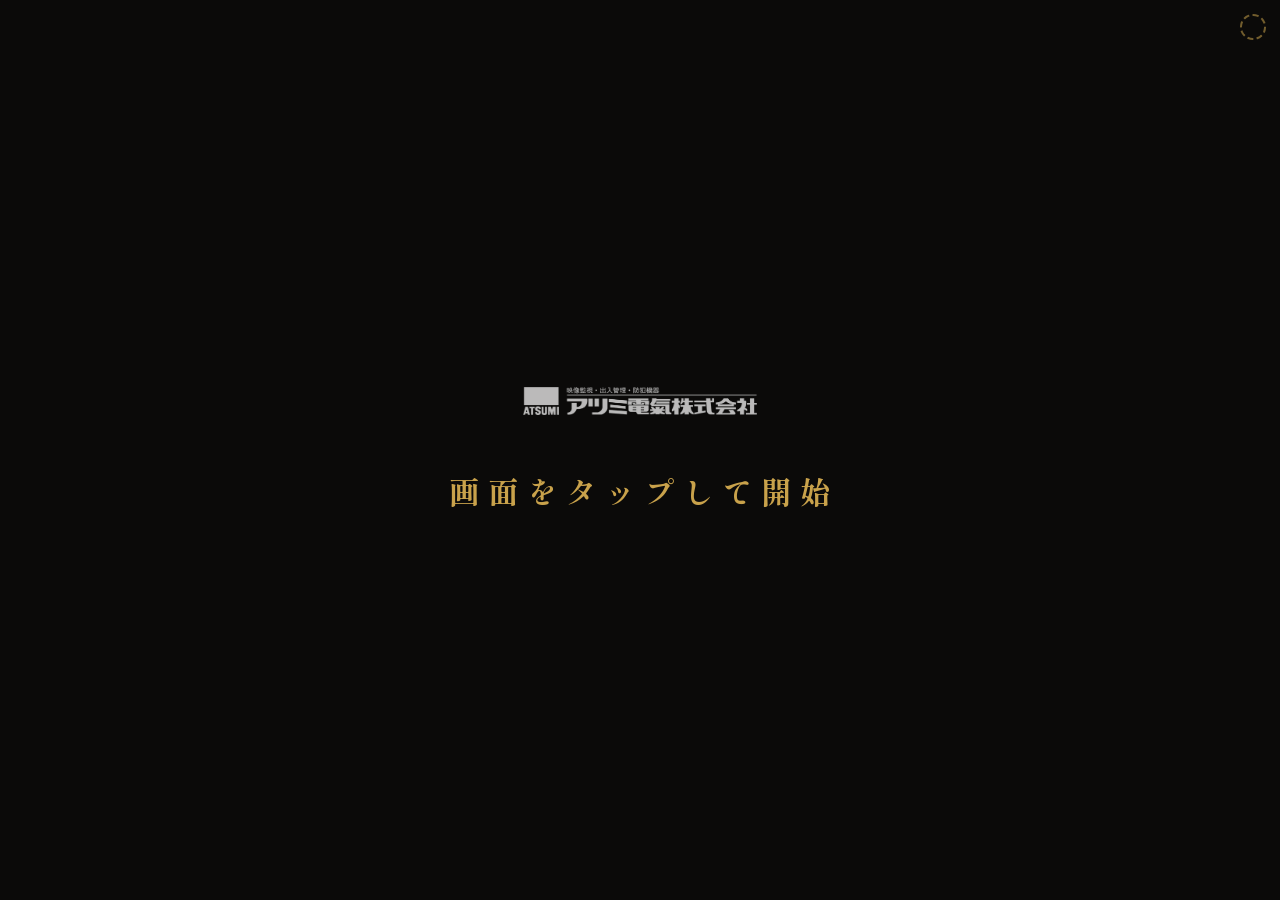
<file: index.html>
<!doctype html>
<html lang="ja">
<head>
<meta charset="UTF-8">
<!-- 会場でのタップ操作前提。ピンチズームやダブルタップ拡大は誤操作の元なので禁止する -->
<meta name="viewport" content="width=device-width,initial-scale=1,viewport-fit=cover,user-scalable=no">
<meta name="theme-color" content="#0B0A09">
<link rel="manifest" href="manifest.webmanifest">
<title>ノベルティ抽選</title>
<link rel="stylesheet" href="app.css">
</head>
<!-- 画面の出し分けは data-state を CSS 側で属性セレクタとして参照する。JS はここを書き換えるだけ -->
<body data-state="boot">

  <!-- 背景。漆器の面に見立てた、ごく浅い縦のグラデーションだけ -->
  <div id="bg" aria-hidden="true"></div>

  <!-- 背景の光条。円盤と逆向きにゆっくり回る。app.js が毎フレーム transform を書く。
       固定 600px を transform で拡大しているのは、画面サイズの要素をそのまま回すと
       ラスタライズ面積が跳ね上がってタブレットが持たないため。
       ここを等級の色で染めてはいけない（止まる前に答えが漏れる） -->
  <div id="rays" aria-hidden="true"></div>

  <!-- 待機中にゆっくり昇る金の粒。中身は app.js が起動時に一度だけ作る -->
  <div id="dust" aria-hidden="true"></div>

  <!-- 周囲を沈めて盤へ視線を集める。濃さは --vig（app.js が減速に合わせて書く）。
       光条より «手前» に無いと光条が沈まないので、必ず光条の後に置くこと -->
  <div id="vig" aria-hidden="true"></div>

  <!-- 画面全体の骨格。横向きは 円盤｜情報 の二段組、縦向きは上下に積む -->
  <div id="frame">

    <!-- 円盤ステージ -->
    <div id="stage">
      <canvas id="wheel-canvas"></canvas>
      <!-- 停止時の衝撃波。canvas の外まで広がるので DOM 側に置く（body.impact で走る） -->
      <div id="shock" aria-hidden="true"></div>
      <!-- 12時方向固定の指針。onTick のたびに .bump を付け外しして弾ませる -->
      <div id="pointer" aria-hidden="true"></div>
    </div>

    <!-- 情報側。景品の紹介と操作 -->
    <div id="panel">
      <div id="brand">
        <img id="logo" src="logo.png" alt="アツミ電氣株式会社">
        <div id="eyebrow">プライベート展示会 2026</div>
      </div>

      <button id="btn-start" type="button"><span>抽選する</span></button>
      <!-- 特賞の扇は幅3.6°で文字が入らない。何を狙う盤なのかは、ここでしか伝えられない -->
      <p id="hint">金の一本に止まれば<b>特賞</b></p>
    </div>
  </div>

  <!-- 本日のノベルティ。画面下端を右から左へ流し続ける。
       «抽選する» の真上に等級付きで置くと «次はこれが当たる» と読まれるので、
       ここには等級を一切出さない。等級を言うのは結果画面だけ。
       中身は app.js が在庫のある品目から組み立てる -->
  <div id="ticker" aria-hidden="true">
    <div id="ticker-label">本日のノベルティ</div>
    <div id="ticker-view"><div id="ticker-track"></div></div>
  </div>

  <!-- 起動直後。Android の自動再生ポリシー対策で、最初のタップで音声を初期化する -->
  <div id="overlay-boot">
    <div class="boot-inner">
      <img class="boot-logo" src="logo.png" alt="アツミ電氣株式会社">
      <p>画面をタップして開始</p>
    </div>
  </div>

  <div id="overlay-result">
    <div class="result-inner">
      <!-- 並びは待機中の景品カードと揃える：絵 → 等級 → 品名 → 一言。
           «品名» が主役。等級を最大文字で先に出すと、6割の人の第一印象が「3等か」になる -->
      <div id="result-plate"><img id="result-img" alt=""></div>
      <div id="result-rank"></div>
      <div id="result-item"></div>
      <!-- 品目の一言。渡すときスタッフが読み上げる «台本» も兼ねる -->
      <div id="result-note"></div>
      <!-- 特賞で複数個のときだけ使う。1品を大きく見せる形が成立しないため -->
      <div id="result-list"></div>
      <div id="result-actions">
        <button id="btn-close" type="button">円盤を見る</button>
        <button id="btn-next" type="button"><span>次の人へ</span></button>
      </div>
    </div>
  </div>

  <!-- 特賞。ここでは品目を出さず、«もう一度回す» だけを見せる -->
  <div id="overlay-jackpot">
    <div class="jp-inner">
      <div class="jp-mark">特賞</div>
      <p class="jp-lead">ノベルティが<b>1〜3個</b>もらえます</p>
      <button id="btn-bonus" type="button"><span>もう一度回す</span></button>
    </div>
  </div>

  <!-- 品目の選択。在庫のあるものだけが並ぶ（残数は出さない） -->
  <div id="overlay-choose">
    <div class="ch-inner">
      <div id="choose-head"></div>
      <div id="choose-sub"></div>
      <div id="choose-grid"></div>
      <!-- 制限時間を設定したときだけ動く帯。既定はオフで幅0のまま -->
      <div id="choose-timer"><span id="choose-bar"></span></div>
    </div>
  </div>

  <div id="overlay-finished">
    <p>本日の抽選は<br>終了しました</p>
  </div>

  <!-- 結果を退けているあいだだけ出る。もう一度結果に戻すためのボタン -->
  <button id="btn-reopen" type="button">結果を表示</button>

  <!-- 紙吹雪専用キャンバス。最前面かつクリックを奪わないよう pointer-events:none -->
  <canvas id="confetti-canvas"></canvas>

  <!-- 画面の縁が金色に燃える。画面上でいちばん大きい要素＝いちばん遠くから見える。
       等級の差は «光の量と長さ» で付ける（app.js が --edge-peak / --edge-dur を書く） -->
  <div id="edge" aria-hidden="true"></div>

  <!-- 1等演出用のフラッシュ -->
  <div id="flash" aria-hidden="true"></div>

  <!-- 右上の透明領域。1.5秒長押しでスタッフ用設定画面を開く（来場者には見えない） -->
  <div id="corner-hotspot"></div>

  <!-- settings.js が中身を描画する空コンテナ。body.settings-open のときだけ前面表示 -->
  <div id="settings-root"></div>

  <!-- 読み込み順は SPEC.md の契約どおり。type="module" は使わず素の script + window.NV -->
  <script src="js/defaults.js"></script>
  <script src="js/storage.js"></script>
  <script src="js/lottery.js"></script>
  <script src="js/wheel.js"></script>
  <script src="js/sound.js"></script>
  <script src="js/confetti.js"></script>
  <script src="js/records.js"></script>
  <script src="js/settings.js"></script>
  <script src="js/app.js"></script>
</body>
</html>
</file>
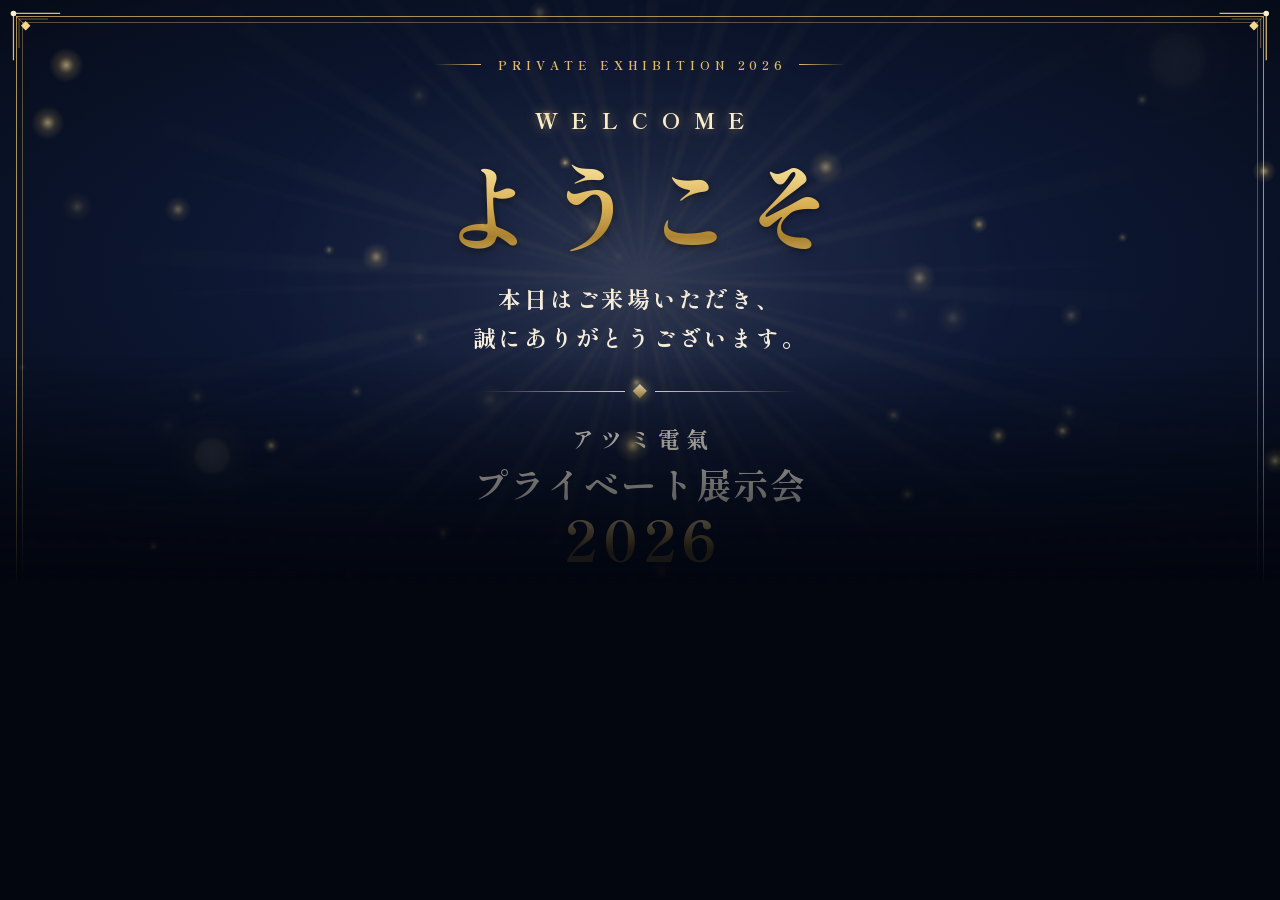
<file: welcome/index.html>
<!DOCTYPE html>
<html lang="ja">
<head>
<meta charset="utf-8">
<meta name="viewport" content="width=device-width, initial-scale=1, viewport-fit=cover, user-scalable=no">
<meta name="theme-color" content="#060B18">
<title>ようこそ｜アツミ電氣 プライベート展示会2026</title>
<!--
  受付歓迎画面（Dahua DHI-LDV55-SAI400TL・縦 2160×3840／CSS 1080×1920・DPR2・Chrome 98）
  - Chrome 98 で動く機能だけを使う（:has・コンテナクエリ・dvh・CSSネスト・text-wrap は使わない）
  - 寸法はすべて --u（画面幅の1%。縦長でない画面では高さ基準）で組む
  - 会場は当日の日付で自動判定。右上の角を1.5秒長押しで手動選択
  - タップで全画面に戻す（Chrome のタブ切替で全画面が解けるため）
-->
<style>
@font-face{
  font-family:"Shippori Welcome";
  src:url("fonts/ShipporiMinchoB1-Bold.welcome.woff2") format("woff2");
  font-weight:700;font-display:block;
}
:root{
  --u:min(1vw, 0.5625vh);
  --navy-0:#03060F;
  --navy-1:#060B18;
  --navy-2:#0C1630;
  --navy-3:#16244A;
  --brass-hi:#FBEFCE;
  --brass:#E0BC6A;
  --brass-mid:#B08C36;
  --brass-lo:#5E4715;
  --ink:#F6F0E2;
  --ink-dim:#B9AE98;
  --gold-text:linear-gradient(180deg,#FFF6DA 0%,#F2D98F 28%,#D9AE52 52%,#A57C2B 74%,#E9C979 100%);
  --font:"Shippori Welcome","Shippori Mincho B1","Yu Mincho","YuMincho","Hiragino Mincho ProN","Noto Serif CJK JP",serif;
}
*{box-sizing:border-box;margin:0;padding:0}
html,body{width:100%;height:100%;overflow:hidden;background:var(--navy-1)}
body{
  font-family:var(--font);font-weight:700;color:var(--ink);
  -webkit-user-select:none;user-select:none;-webkit-touch-callout:none;
  -webkit-tap-highlight-color:transparent;touch-action:manipulation;
  cursor:none;
}

/* ───────── 背景 ───────── */
#stage{position:fixed;inset:0;overflow:hidden;
  background:
    radial-gradient(70% 30% at 50% 100%, rgba(176,140,54,.20), transparent 70%),
    radial-gradient(120% 70% at 50% 30%, var(--navy-3) 0%, var(--navy-2) 30%, var(--navy-1) 62%, var(--navy-0) 100%);
}
/* 動くものはすべて #dust の canvas 1枚に描き、その canvas を «いちばん上» に置く。
   ・canvas の上に何か重なると、その要素が丸ごと別レイヤーに追い出される（Overlap）
   ・CSS アニメ（forwards）は止まった後もレイヤーとして残り続ける
   この2つで 4K 換算 4,600万px を食い、実機で文字や額縁が消えて紺の背景だけ残った（v2）。
   → CSS アニメは使わない。入場の演出も canvas に描く。合成レイヤーは «ページ1枚＋canvas» だけにする */
.vignette{position:absolute;inset:0;
  background:radial-gradient(130% 90% at 50% 45%, transparent 55%, rgba(0,0,0,.55) 100%);pointer-events:none}
#dust{position:absolute;inset:0;width:100%;height:100%;pointer-events:none}

/* ───────── 額縁 ───────── */
.frame{position:absolute;inset:calc(var(--u)*3.2);pointer-events:none}
.frame::before,.frame::after{content:"";position:absolute;inset:0;border:calc(var(--u)*.22) solid rgba(224,188,106,.75)}
.frame::after{inset:calc(var(--u)*1.1);border-width:calc(var(--u)*.1);border-color:rgba(224,188,106,.38)}
.corner{position:absolute;width:calc(var(--u)*11);height:calc(var(--u)*11)}
.corner svg{width:100%;height:100%;display:block}
.corner.tl{left:calc(var(--u)*-1.4);top:calc(var(--u)*-1.4)}
.corner.tr{right:calc(var(--u)*-1.4);top:calc(var(--u)*-1.4);transform:scaleX(-1)}
.corner.bl{left:calc(var(--u)*-1.4);bottom:calc(var(--u)*-1.4);transform:scaleY(-1)}
.corner.br{right:calc(var(--u)*-1.4);bottom:calc(var(--u)*-1.4);transform:scale(-1,-1)}

/* ───────── 本文 ───────── */
main{position:absolute;inset:0;display:flex;flex-direction:column;align-items:center;text-align:center;
  padding:calc(var(--u)*11) calc(var(--u)*6) calc(var(--u)*8)}
.eyebrow{font-size:calc(var(--u)*2.3);letter-spacing:.42em;color:var(--brass);text-indent:.42em;
  display:flex;align-items:center;gap:calc(var(--u)*2.4)}
.eyebrow::before,.eyebrow::after{content:"";width:calc(var(--u)*9);height:1px;background:linear-gradient(90deg,transparent,var(--brass))}
.eyebrow::after{background:linear-gradient(270deg,transparent,var(--brass))}

.hero{margin-top:calc(var(--u)*6);display:flex;flex-direction:column;align-items:center}
.welcome-en{font-size:calc(var(--u)*4.4);letter-spacing:.62em;text-indent:.62em;color:var(--brass-hi);
  text-shadow:0 0 calc(var(--u)*2) rgba(224,188,106,.55)}
.gold{background:var(--gold-text);-webkit-background-clip:text;background-clip:text;color:transparent;
  -webkit-text-fill-color:transparent}
.welcome-ja{position:relative;margin-top:calc(var(--u)*2.5);font-size:calc(var(--u)*19);line-height:1.15;white-space:nowrap;
  letter-spacing:.04em;text-indent:.04em;
  filter:drop-shadow(0 calc(var(--u)*.4) calc(var(--u)*.8) rgba(0,0,0,.6))}
.thanks{margin-top:calc(var(--u)*4);font-size:calc(var(--u)*4.5);line-height:1.75;letter-spacing:.12em;color:var(--ink)}

.orn{margin:calc(var(--u)*5) 0 calc(var(--u)*4.5);width:calc(var(--u)*62);height:calc(var(--u)*3);
  display:flex;align-items:center;gap:calc(var(--u)*2)}
.orn i{flex:1;height:1px;background:linear-gradient(90deg,transparent,var(--brass) 70%,var(--brass-hi))}
.orn i:last-child{background:linear-gradient(270deg,transparent,var(--brass) 70%,var(--brass-hi))}
.orn b{width:calc(var(--u)*1.9);height:calc(var(--u)*1.9);transform:rotate(45deg);
  background:linear-gradient(135deg,var(--brass-hi),var(--brass-mid));box-shadow:0 0 calc(var(--u)*2) rgba(242,217,143,.8)}

.title .org{font-size:calc(var(--u)*4.4);letter-spacing:.3em;text-indent:.3em;color:var(--ink)}
.title{margin-bottom:calc(var(--u)*5)}
.title h2{margin-top:calc(var(--u)*1.6);font-size:calc(var(--u)*7);font-weight:700;letter-spacing:.06em;line-height:1.25;color:var(--ink)}
.title h2 .yr{display:block;margin-top:calc(var(--u)*.6);font-size:calc(var(--u)*11);letter-spacing:.1em;text-indent:.1em;line-height:1.05}
.title .catch{margin-top:calc(var(--u)*3.5);font-size:calc(var(--u)*5.2);letter-spacing:.24em;text-indent:.24em;color:var(--brass-hi)}

.venue{margin-top:auto;position:relative;width:calc(var(--u)*76);padding:calc(var(--u)*3.4) calc(var(--u)*4) calc(var(--u)*3.6);
  background:linear-gradient(180deg,rgba(22,36,74,.72),rgba(6,11,24,.78));
  border:calc(var(--u)*.18) solid rgba(224,188,106,.7);
  box-shadow:0 0 0 calc(var(--u)*.7) rgba(6,11,24,.6),0 0 0 calc(var(--u)*.85) rgba(224,188,106,.32),0 calc(var(--u)*2) calc(var(--u)*6) rgba(0,0,0,.45)}
.venue-name{font-size:calc(var(--u)*6.6);letter-spacing:.3em;text-indent:.3em;line-height:1.2}
.venue-rule{width:calc(var(--u)*30);height:1px;margin:calc(var(--u)*2) auto;background:linear-gradient(90deg,transparent,var(--brass),transparent)}
.dates{font-size:calc(var(--u)*4);letter-spacing:.06em;white-space:nowrap;color:var(--ink)}
.dates small{font-size:.72em;letter-spacing:.14em;color:var(--brass)}
.hours{margin-top:calc(var(--u)*1.6);font-size:calc(var(--u)*3.6);letter-spacing:.12em;color:var(--ink-dim)}
.hours small{font-size:.8em;letter-spacing:.22em;color:var(--brass);margin-right:.8em}

footer{margin-top:calc(var(--u)*5)}
footer img{height:calc(var(--u)*4.4);width:auto;display:block;opacity:.92}

/* 会場の手動選択（スタッフ用）。#hotspot は canvas の下だが、canvas は pointer-events:none なので触れる */
#hotspot{position:absolute;right:0;top:0;width:calc(var(--u)*14);height:calc(var(--u)*14)}
#picker{position:absolute;inset:0;z-index:10;display:none;align-items:center;justify-content:center;
  background:rgba(3,6,15,.86);cursor:default}
#picker.open{display:flex}
#picker .box{width:calc(var(--u)*72);padding:calc(var(--u)*5);border:1px solid var(--brass);background:var(--navy-2);text-align:center}
#picker p{font-size:calc(var(--u)*3.6);letter-spacing:.1em;margin-bottom:calc(var(--u)*1.2)}
#picker .note{font-size:calc(var(--u)*2.4);color:var(--ink-dim);margin-bottom:calc(var(--u)*3.5);letter-spacing:.04em;line-height:1.6}
#picker button{display:block;width:100%;margin-top:calc(var(--u)*1.8);padding:calc(var(--u)*2.4) 0;font:inherit;font-size:calc(var(--u)*3.6);
  letter-spacing:.2em;color:var(--ink);background:transparent;border:1px solid rgba(224,188,106,.55)}
#picker button.on{background:linear-gradient(180deg,var(--brass),var(--brass-mid));color:var(--navy-1);border-color:var(--brass-hi)}
#picker button.close{margin-top:calc(var(--u)*4);font-size:calc(var(--u)*2.8);color:var(--ink-dim);border-color:transparent}
</style>
</head>
<body>
<div id="stage">
  <div class="vignette"></div>

  <div class="frame" aria-hidden="true">
    <div class="corner tl"><svg viewBox="0 0 100 100"><g fill="none" stroke="#E0BC6A" stroke-width="2.2"><path d="M8 92V8h84"/><path d="M18 70V18h52" stroke-width="1.2" opacity=".7"/><path d="M8 8l22 22" stroke-width="1.2" opacity=".7"/></g><rect x="24" y="24" width="12" height="12" transform="rotate(45 30 30)" fill="#F2D98F"/><circle cx="8" cy="8" r="5" fill="#FBEFCE"/></svg></div>
    <div class="corner tr"><svg viewBox="0 0 100 100"><g fill="none" stroke="#E0BC6A" stroke-width="2.2"><path d="M8 92V8h84"/><path d="M18 70V18h52" stroke-width="1.2" opacity=".7"/><path d="M8 8l22 22" stroke-width="1.2" opacity=".7"/></g><rect x="24" y="24" width="12" height="12" transform="rotate(45 30 30)" fill="#F2D98F"/><circle cx="8" cy="8" r="5" fill="#FBEFCE"/></svg></div>
    <div class="corner bl"><svg viewBox="0 0 100 100"><g fill="none" stroke="#E0BC6A" stroke-width="2.2"><path d="M8 92V8h84"/><path d="M18 70V18h52" stroke-width="1.2" opacity=".7"/><path d="M8 8l22 22" stroke-width="1.2" opacity=".7"/></g><rect x="24" y="24" width="12" height="12" transform="rotate(45 30 30)" fill="#F2D98F"/><circle cx="8" cy="8" r="5" fill="#FBEFCE"/></svg></div>
    <div class="corner br"><svg viewBox="0 0 100 100"><g fill="none" stroke="#E0BC6A" stroke-width="2.2"><path d="M8 92V8h84"/><path d="M18 70V18h52" stroke-width="1.2" opacity=".7"/><path d="M8 8l22 22" stroke-width="1.2" opacity=".7"/></g><rect x="24" y="24" width="12" height="12" transform="rotate(45 30 30)" fill="#F2D98F"/><circle cx="8" cy="8" r="5" fill="#FBEFCE"/></svg></div>
  </div>

  <main>
    <p class="eyebrow">PRIVATE EXHIBITION 2026</p>

    <section class="hero">
      <p class="welcome-en">WELCOME</p>
      <h1 class="welcome-ja" id="hello"><span class="gold">ようこそ</span></h1>
      <p class="thanks">本日はご来場いただき、<br>誠にありがとうございます。</p>
    </section>

    <div class="orn" aria-hidden="true"><i></i><b></b><i></i></div>

    <section class="title">
      <p class="org">アツミ電氣</p>
      <h2>プライベート展示会<span class="yr gold" id="year">2026</span></h2>
      <p class="catch">触れて、確かめる。</p>
    </section>

    <section class="venue">
      <p class="venue-name gold" id="venueName">名古屋会場</p>
      <div class="venue-rule"></div>
      <p class="dates" id="venueDates">2026.10.8 <small>THU</small> — 10.9 <small>FRI</small></p>
      <p class="hours"><small>OPEN</small>10:00 — 17:00</p>
    </section>

    <footer><img src="logo.png" alt="アツミ電氣株式会社"></footer>
  </main>

  <div id="hotspot"></div>
  <canvas id="dust"></canvas>
  <div id="picker" role="dialog" aria-label="会場の選択">
    <div class="box">
      <p>会場を選ぶ</p>
      <p class="note">「自動」は当日の日付で切り替わります（会期前は次の会場）</p>
      <div id="pickerBtns"></div>
      <button class="close" id="pickerClose">閉じる</button>
    </div>
  </div>
</div>

<script>
(function(){
  'use strict';

  // ───────── 会場と会期 ─────────
  // end を過ぎるまでその会場を出す（会期前の準備日も次の会場が出る）
  var VENUES = [
    {id:'nagoya',  name:'名古屋会場', end:'2026-10-09', dates:'2026.10.8 <small>THU</small> — 10.9 <small>FRI</small>'},
    {id:'osaka',   name:'大阪会場',   end:'2026-10-16', dates:'2026.10.15 <small>THU</small> — 10.16 <small>FRI</small>'},
    {id:'tokyo',   name:'東京会場',   end:'2026-11-13', dates:'2026.11.11 <small>WED</small> — 11.13 <small>FRI</small>'},
    {id:'fukuoka', name:'福岡会場',   end:'2026-11-20', dates:'2026.11.19 <small>THU</small> — 11.20 <small>FRI</small>'}
  ];
  var KEY = 'welcome2026.venue';

  function store(get, val){
    try{
      if (get) { return localStorage.getItem(KEY); }
      if (val) { localStorage.setItem(KEY, val); } else { localStorage.removeItem(KEY); }
    }catch(e){}
    return null;
  }
  function today(){
    var d = new Date();
    return d.getFullYear() + '-' + ('0'+(d.getMonth()+1)).slice(-2) + '-' + ('0'+d.getDate()).slice(-2);
  }
  function autoVenue(){
    var t = today();
    for (var i = 0; i < VENUES.length; i++) { if (VENUES[i].end >= t) { return VENUES[i]; } }
    return VENUES[VENUES.length-1];
  }
  function byId(id){
    for (var i = 0; i < VENUES.length; i++) { if (VENUES[i].id === id) { return VENUES[i]; } }
    return null;
  }
  function currentVenue(){
    var q = (location.search.match(/[?&]v=([a-z]+)/) || [])[1];
    return byId(q) || byId(store(true)) || autoVenue();
  }
  var shown = '';
  function render(){
    var v = currentVenue();
    if (v.id === shown) { return; }
    shown = v.id;
    document.getElementById('venueName').textContent = v.name;
    document.getElementById('venueDates').innerHTML = v.dates;
  }
  render();
  setInterval(render, 60000);   // 日付が変わったら自動で次の会場へ

  // ───────── 動く演出（canvas 1枚） ─────────
  // 実機（A55・4K・Chrome 98）でカクつき→画面が消えた反省から:
  //  - 動くものは全部この canvas に描く。DOM の大きなレイヤーは動かさない
  //  - canvas は CSS 解像度の半分（540×960）で持ち、CSS で引き伸ばす。光の演出なのでぼけても分からない
  //  - 描くのは事前に作った絵（スプライト）の drawImage だけ。shadowBlur・filter・グラデーションの毎フレーム生成はしない
  //  - 30fps 上限。重いと判定したら粒を減らし、それでも重ければ光の筋の回転を止める
  var SCALE = 0.5;
  var cv = document.getElementById('dust');
  var ctx = cv.getContext('2d', {alpha: true});
  var W = 0, H = 0, U = 1;
  function resize(){
    W = window.innerWidth; H = window.innerHeight;
    cv.width = Math.round(W*SCALE); cv.height = Math.round(H*SCALE);
    ctx.setTransform(SCALE, 0, 0, SCALE, 0, 0);
    U = Math.min(W/100, H*0.5625/100);
  }
  resize();
  window.addEventListener('resize', resize);

  function sprite(size, draw){
    var c = document.createElement('canvas');
    c.width = c.height = size;
    draw(c.getContext('2d'), size);
    return c;
  }
  function glow(inner){
    return sprite(64, function(g, n){
      var r = n/2, gr = g.createRadialGradient(r, r, 0, r, r, r);
      gr.addColorStop(0, 'rgba(255,250,232,1)');
      gr.addColorStop(inner, 'rgba(242,217,143,.85)');
      gr.addColorStop(.45, 'rgba(224,188,106,.28)');
      gr.addColorStop(1, 'rgba(224,188,106,0)');
      g.fillStyle = gr; g.fillRect(0, 0, n, n);
    });
  }
  var SPR = glow(.08), BOKEH = glow(.35);
  // 光の筋：放射状の帯を描いてから、中心から外へ消えるように切り抜いておく
  var RAYS = sprite(512, function(g, n){
    var r = n/2, i, a;
    g.translate(r, r);
    for (i = 0; i < 24; i++) {
      a = i*Math.PI*2/24;
      g.fillStyle = 'rgba(224,188,106,.16)';
      g.beginPath(); g.moveTo(0, 0); g.arc(0, 0, r, a, a + .045); g.closePath(); g.fill();
      g.fillStyle = 'rgba(251,239,206,.10)';
      g.beginPath(); g.moveTo(0, 0); g.arc(0, 0, r, a + .2, a + .215); g.closePath(); g.fill();
    }
    g.setTransform(1, 0, 0, 1, 0, 0);
    g.globalCompositeOperation = 'destination-in';
    var m = g.createRadialGradient(r, r, 0, r, r, r);
    m.addColorStop(0, 'rgba(0,0,0,1)'); m.addColorStop(.35, 'rgba(0,0,0,.5)'); m.addColorStop(1, 'rgba(0,0,0,0)');
    g.fillStyle = m; g.fillRect(0, 0, n, n);
  });
  var HALO = sprite(256, function(g, n){
    var r = n/2, gr = g.createRadialGradient(r, r, 0, r, r, r);
    gr.addColorStop(0, 'rgba(242,217,143,.34)'); gr.addColorStop(.45, 'rgba(224,188,106,.11)'); gr.addColorStop(1, 'rgba(224,188,106,0)');
    g.fillStyle = gr; g.fillRect(0, 0, n, n);
  });
  // きらめき（十字の光）。「ようこそ」「2026」の上にときどき灯す
  var STAR = sprite(128, function(g, n){
    var r = n/2;
    g.drawImage(glow(.12), r*.6, r*.6, r*.8, r*.8);
    g.globalCompositeOperation = 'lighter';
    [[n, n*.035], [n*.035, n]].forEach(function(wh){
      var gr = g.createRadialGradient(r, r, 0, r, r, r);
      gr.addColorStop(0, 'rgba(255,250,232,.95)'); gr.addColorStop(1, 'rgba(242,217,143,0)');
      g.fillStyle = gr; g.fillRect(r - wh[0]/2, r - wh[1]/2, wh[0], wh[1]);
    });
  });

  // 入場の演出：紺の幕が上から下へ晴れていく（CSS アニメの代わり。幕の縁だけ sprite、残りは塗りつぶし）
  var REVEAL = 3600, NAVY = '#03060F';
  var EDGE = sprite(256, function(g, n){
    var gr = g.createLinearGradient(0, 0, 0, n);
    gr.addColorStop(0, 'rgba(3,6,15,0)'); gr.addColorStop(1, 'rgba(3,6,15,1)');
    g.fillStyle = gr; g.fillRect(0, 0, n, n);
  });
  function curtain(el){
    var k = Math.min(el/REVEAL, 1), e = 1 - Math.pow(1 - k, 2), band = 45*U;
    var y = -band + (H + band)*e;
    ctx.globalCompositeOperation = 'source-over';
    ctx.globalAlpha = 1;
    ctx.drawImage(EDGE, 0, y, W, band);
    ctx.fillStyle = NAVY;
    ctx.fillRect(0, y + band - 1, W, H - y - band + 2);
  }
  curtain(0);   // 最初の描画までの一瞬、文字が先に見えないように

  var AMBIENT = 60;
  var dust = [];
  function spawnAmbient(initial){
    var big = Math.random() < .12;
    return {
      x: Math.random()*W, y: initial ? Math.random()*H : H + 20*U,
      vx: (Math.random()-.5)*.06*U, vy: -(.05 + Math.random()*.16)*U,
      s: big ? (3 + Math.random()*4)*U : (.5 + Math.random()*1.3)*U,
      a: big ? .10 + Math.random()*.12 : .35 + Math.random()*.5,
      tw: Math.random()*Math.PI*2, tws: .015 + Math.random()*.04, big: big
    };
  }
  for (var i = 0; i < AMBIENT; i++) { dust.push(spawnAmbient(true)); }

  var bursts = [], rings = [], stars = [];
  var MAX_BURST = 260;
  function burst(x, y){
    for (var k = 0; k < 36; k++) {
      var ang = Math.random()*Math.PI*2, sp = (.25 + Math.random()*1.1)*U;
      bursts.push({x:x, y:y, vx:Math.cos(ang)*sp, vy:Math.sin(ang)*sp - .25*U,
        s:(.6 + Math.random()*1.6)*U, life:1, decay:.012 + Math.random()*.014, tw:Math.random()*6});
    }
    if (bursts.length > MAX_BURST) { bursts.splice(0, bursts.length - MAX_BURST); }
    rings.push({x:x, y:y, life:1});
    if (rings.length > 6) { rings.shift(); }
  }

  // きらめきの置き場所（文字の矩形）。入場演出で位置が動くので数秒ごとに測り直す
  var spots = [];
  function measureSpots(){
    spots = [];
    ['hello', 'year'].forEach(function(id){
      var el = document.getElementById(id);
      if (!el) { return; }
      var r = el.getBoundingClientRect();
      if (r.width > 0) { spots.push(r); }
    });
  }
  setTimeout(measureSpots, 4000);
  setInterval(measureSpots, 30000);
  var nextStar = 4500;

  var raysOn = true, rot = 0, last = 0, start = 0;
  var slowFrames = 0, sampled = 0, degraded = 0;
  function degrade(){
    degraded++;
    if (degraded === 1) { dust.length = 36; MAX_BURST = 120; }
    else if (degraded === 2) { raysOn = false; }
  }

  function frame(t){
    requestAnimationFrame(frame);
    if (!start) { start = t; last = t; }
    var gap = t - last;
    if (gap < 31) { return; }            // 30fps 上限
    last = t;
    // 重さの判定：最初の10秒を除き、5秒ごとに «70ms を超えたフレームが3割» なら一段軽くする
    if (t - start > 10000) {
      sampled++; if (gap > 70) { slowFrames++; }
      if (sampled >= 150) { if (slowFrames > 45 && degraded < 2) { degrade(); } sampled = 0; slowFrames = 0; }
    }
    var dt = Math.min(gap/33, 3);
    var el = (t - start)/1000;
    ctx.clearRect(0, 0, W, H);
    ctx.globalCompositeOperation = 'lighter';

    // 光の筋と光だまり（最初の3秒でゆっくり現れる）
    var fin = Math.min(el/3, 1);
    var cx = W/2, cy = H*.31;
    if (raysOn) { rot += .00075*dt; }
    ctx.save();
    ctx.translate(cx, cy);
    ctx.globalAlpha = .55*fin;
    ctx.rotate(rot);
    ctx.drawImage(RAYS, -130*U, -130*U, 260*U, 260*U);
    ctx.rotate(-rot*2.3 + 1.1);
    ctx.globalAlpha = .35*fin;
    ctx.drawImage(RAYS, -95*U, -95*U, 190*U, 190*U);
    ctx.restore();
    ctx.globalAlpha = fin*(.8 + .2*Math.sin(el*Math.PI*2/7));
    ctx.drawImage(HALO, cx - 75*U, cy - 55*U, 150*U, 110*U);

    var p, a, sz, k;
    for (k = 0; k < dust.length; k++) {
      p = dust[k];
      p.x += p.vx*dt; p.y += p.vy*dt; p.tw += p.tws*dt;
      if (p.y < -20*U || p.x < -20*U || p.x > W + 20*U) { dust[k] = spawnAmbient(false); continue; }
      a = p.a*(.55 + .45*Math.sin(p.tw)); sz = p.s*4;
      ctx.globalAlpha = a;
      ctx.drawImage(p.big ? BOKEH : SPR, p.x - sz/2, p.y - sz/2, sz, sz);
    }
    for (k = bursts.length - 1; k >= 0; k--) {
      p = bursts[k];
      p.x += p.vx*dt; p.y += p.vy*dt;
      p.vx *= Math.pow(.955, dt); p.vy = p.vy*Math.pow(.955, dt) + .018*U*dt;
      p.life -= p.decay*dt; p.tw += .2*dt;
      if (p.life <= 0) { bursts.splice(k, 1); continue; }
      sz = p.s*4*(.6 + .4*p.life);
      ctx.globalAlpha = p.life*(.7 + .3*Math.sin(p.tw));
      ctx.drawImage(SPR, p.x - sz/2, p.y - sz/2, sz, sz);
    }
    // 波紋（輪を1本描くだけ）
    ctx.globalCompositeOperation = 'source-over';
    for (k = rings.length - 1; k >= 0; k--) {
      p = rings[k];
      p.life -= .028*dt;
      if (p.life <= 0) { rings.splice(k, 1); continue; }
      var e = 1 - p.life;
      ctx.globalAlpha = p.life*.9;
      ctx.strokeStyle = '#F2D98F';
      ctx.lineWidth = .35*U*(.5 + p.life);
      ctx.beginPath(); ctx.arc(p.x, p.y, (1.2 + 26*(1 - Math.pow(1 - e, 3)))*U, 0, Math.PI*2); ctx.stroke();
    }
    ctx.globalCompositeOperation = 'lighter';
    // きらめき
    if (spots.length && t - start > nextStar) {
      nextStar = t - start + 1200 + Math.random()*1600;
      var r = spots[Math.random() < .7 ? 0 : spots.length - 1];
      stars.push({x:r.left + r.width*(.08 + Math.random()*.84), y:r.top + r.height*(.2 + Math.random()*.5), life:1, s:(5 + Math.random()*5)*U});
    }
    for (k = stars.length - 1; k >= 0; k--) {
      p = stars[k];
      p.life -= .03*dt;
      if (p.life <= 0) { stars.splice(k, 1); continue; }
      var q = Math.sin(p.life*Math.PI);
      sz = p.s*q;
      ctx.globalAlpha = q;
      ctx.drawImage(STAR, p.x - sz, p.y - sz, sz*2, sz*2);
    }
    if (t - start < REVEAL) { curtain(t - start); }
    ctx.globalAlpha = 1;
    ctx.globalCompositeOperation = 'source-over';
  }
  requestAnimationFrame(frame);

  // ───────── タッチ ─────────
  var stage = document.getElementById('stage');
  var picker = document.getElementById('picker');
  var lastTouch = Date.now();
  stage.addEventListener('pointerdown', function(ev){
    lastTouch = Date.now();
    if (picker.classList.contains('open')) { return; }
    burst(ev.clientX, ev.clientY);
  });

  // 保険：3時間ごと、1分以上だれも触っていなければ読み込み直す（オフラインでも保存分から開く）
  setInterval(function(){
    if (Date.now() - lastTouch > 60000 && !picker.classList.contains('open')) { location.reload(); }
  }, 3*60*60*1000);

  // 全画面に入れ直す。全画面の要求はタッチだと pointerup の中でしか通らない（抽選アプリで確認済み）
  function nudgeFullscreen(){
    if (document.fullscreenElement || document.webkitFullscreenElement) { return; }
    var root = document.documentElement;
    var req = root.requestFullscreen || root.webkitRequestFullscreen;
    if (!req) { return; }
    try {
      var p = req.call(root, {navigationUI:'hide'});
      if (p && p.catch) { p.catch(function(){}); }
    } catch(e) {}
  }
  document.addEventListener('pointerup', nudgeFullscreen, true);
  document.addEventListener('contextmenu', function(ev){ ev.preventDefault(); });

  // ───────── 会場の手動選択（右上を1.5秒長押し） ─────────
  var hot = document.getElementById('hotspot');
  var timer = null;
  function cancel(){ if (timer) { clearTimeout(timer); timer = null; } }
  hot.addEventListener('pointerdown', function(){ cancel(); timer = setTimeout(openPicker, 1500); });
  hot.addEventListener('pointerup', cancel);
  hot.addEventListener('pointerleave', cancel);
  hot.addEventListener('pointercancel', cancel);

  var btnBox = document.getElementById('pickerBtns');
  function openPicker(){
    timer = null;
    btnBox.innerHTML = '';
    var cur = store(true) || '';
    var list = [{id:'', name:'自動（日付で判定）'}].concat(VENUES);
    list.forEach(function(v){
      var b = document.createElement('button');
      b.textContent = v.name;
      if (v.id === cur) { b.className = 'on'; }
      b.addEventListener('click', function(){ store(false, v.id); shown = ''; render(); picker.classList.remove('open'); });
      btnBox.appendChild(b);
    });
    picker.classList.add('open');
  }
  document.getElementById('pickerClose').addEventListener('click', function(){ picker.classList.remove('open'); });

  // ───────── 画面を消さない ─────────
  function keepAwake(){
    if (!('wakeLock' in navigator) || document.visibilityState !== 'visible') { return; }
    navigator.wakeLock.request('screen').catch(function(){});
  }
  keepAwake();
  document.addEventListener('visibilitychange', keepAwake);

  // ───────── オフライン ─────────
  // 抽選アプリの Service Worker は更新時に «自分以外のキャッシュ» を全部消すため、
  // オンラインで開いたときは毎回このページ側からもキャッシュを詰め直しておく。
  if ('serviceWorker' in navigator && location.protocol === 'https:') {
    navigator.serviceWorker.register('sw.js', {scope:'./'}).catch(function(){});
    if (navigator.onLine && window.caches) {
      caches.open('welcome2026-v3').then(function(c){
        return c.addAll(['./', 'index.html', 'logo.png', 'fonts/ShipporiMinchoB1-Bold.welcome.woff2']);
      }).catch(function(){});
    }
  }
})();
</script>
</body>
</html>
</file>
<file: app.css>
/* ノベルティ抽選ルーレット — 見た目
   ------------------------------------------------------------------
   方針：盤は徹底して簡素に、動きは徹底して派手に。
   静止画の作り込み（電球・光沢・目盛り・旋盤跡）は遠目に潰れて情報量だけが増える。
   盤は「平らな色面＋細い環＋小さな軸」だけにし、
   派手さは回転中の残像・光の流れと、停止時の衝撃波・閃光・振動に全部寄せる。
   止まっているときは静かで、回すと化ける。この落差が «派手» の正体。

     漆黒（#0B0A09 系）  … 背景。青黒ではなく温かい黒。漆器の面
     真鍮（#C9A24B 系）  … 縁・指針・罫。磨きと影の差だけで金属に見せる
     生成り（#EFE7D6）   … 景品を載せる台。和紙・磁器の白

   扇の色は日本の伝統色（山吹・深緋・縹）。RGB原色を避けることで
   既製品めいた配色から離す。

   フォント：しっぽり明朝B1（SIL OFL, fonts/OFL.txt）をサブセットして同梱。
   端末標準まかせだと Windows で游ゴシック、Android で Noto Sans に化けるため。
   来場者に見える面は明朝、設定画面は端末標準のゴシック（情報量が多いので可読性優先）。 */

@font-face{
  font-family:"Shippori Mincho B1";
  src:url("fonts/ShipporiMinchoB1-Bold.subset.woff2") format("woff2");
  font-weight:700;
  font-style:normal;
  font-display:swap;
}

:root{
  --lacquer-0:#0B0A09;
  --lacquer-1:#131110;
  --lacquer-2:#1C1917;

  --brass-hi:#F2DFAD;
  --brass:#C9A24B;
  --brass-mid:#9C7A2E;
  --brass-lo:#5E4715;

  --washi:#EFE7D6;
  --washi-edge:#D8CDB6;

  --ink:#F4EFE4;
  --ink-dim:#9A9081;
  /* 扇の色は js/defaults.js と会場データJSON が持つ。ここでは参照しない */

  --font-display:"Shippori Mincho B1","Yu Mincho","YuMincho","Hiragino Mincho ProN",serif;
  --font-ui:"Noto Sans JP","Hiragino Sans","Yu Gothic UI",system-ui,sans-serif;

  /* 画面下端のノベルティ帯の高さ。円盤の寸法と #frame の余白がこれを参照する */
  --ticker-h:clamp(84px, 16vh, 122px);

  /* ステージの一辺。円盤はこの 84%（wheel.js の STAGE_FILL）。残りは光と衝撃波の余白 */
  --wheel:min(96vw, 84vh);
  --disc-inset:8%;          /* (1 - 0.84) / 2。円盤の外周までの距離 */
  --ptr-h:calc(var(--wheel) * 0.060);

  color-scheme:dark;
}

*{ box-sizing:border-box; }

html,body{
  margin:0;
  height:100%;
  overflow:hidden;
  background:var(--lacquer-0);
  color:var(--ink);
  font-family:var(--font-ui);
  /* 会場では触られ続ける。スクロール・拡大・長押しメニュー・引っぱって更新を全部止める */
  overscroll-behavior:none;
  user-select:none;
  -webkit-user-select:none;
  -webkit-tap-highlight-color:transparent;
  touch-action:manipulation;
}

button{
  font-family:inherit;
  color:inherit;
  -webkit-appearance:none;
  appearance:none;
}

/* ---------- 背景 ---------- */

#bg{
  position:fixed;
  inset:0;
  z-index:0;
  /* 漆の面。光は上からごく浅く落ちるだけにして、装飾的な光条は置かない */
  background:
    radial-gradient(120% 90% at 50% -18%, #24201B 0%, rgba(36,32,27,0) 62%),
    linear-gradient(#0F0D0C 0%, #0B0A09 55%, #070605 100%);
}
/* 周囲を沈めて盤へ視線を集める。濃さは --vig（app.js が減速に合わせて書く）。
   回転中は毎フレーム書き換わるので、そのあいだだけトランジションを切る。
   光条（#rays）より手前に置く必要があるので、#bg の擬似要素ではなく独立した要素にしてある */
#vig{
  position:fixed;
  inset:0;
  z-index:0;
  pointer-events:none;
  background:radial-gradient(58% 52% at 50% 50%, rgba(0,0,0,0) 42%, rgba(0,0,0,0.86) 100%);
  opacity:var(--vig, 0);
  transition:opacity 600ms ease;
}
body.tensing #vig{ transition:none; }

/* ---------- 背景の光条 ----------
   回転に合わせて円盤と «逆向き» に回る。速いほど速く、止まると止まる。
   実装上の要点：要素は 600px 固定で、拡大は transform に任せる。
   画面いっぱいのサイズにして回すと、ラスタライズ面積が
   （画面対角）^2 まで膨らんでタブレットが持たない。
   transform だけならGPU合成で済み、ぼけても光条なので分からない。
   回転と不透明度は app.js が毎フレーム書く（CSS アニメーションでは速度を追従できない）。
   【禁止】ここを等級の色で染めないこと。止まる前に答えが漏れる */
#rays{
  position:fixed;
  left:50%;
  top:50%;
  width:600px;
  height:600px;
  margin:-300px 0 0 -300px;
  z-index:0;
  pointer-events:none;
  opacity:0;
  transform-origin:50% 50%;
  will-change:transform, opacity;
  background:repeating-conic-gradient(from 0deg,
    rgba(255,214,120,0) 0deg,
    rgba(255,214,120,0.11) 2.6deg,
    rgba(255,214,120,0) 7.5deg,
    rgba(255,214,120,0) 15deg);
  -webkit-mask-image:radial-gradient(closest-side,
    rgba(0,0,0,0) 9%, rgba(0,0,0,0.5) 24%, rgba(0,0,0,1) 45%,
    rgba(0,0,0,0.72) 68%, rgba(0,0,0,0) 84%);
  mask-image:radial-gradient(closest-side,
    rgba(0,0,0,0) 9%, rgba(0,0,0,0.5) 24%, rgba(0,0,0,1) 45%,
    rgba(0,0,0,0.72) 68%, rgba(0,0,0,0) 84%);
}
/* 1等の炸裂中だけ。光条を金に変えて外へ抜けさせる */
#rays.gold{
  background:repeating-conic-gradient(from 0deg,
    rgba(255,234,170,0) 0deg,
    rgba(255,234,170,0.34) 2.2deg,
    rgba(255,198,88,0.12) 5.2deg,
    rgba(255,214,120,0) 9deg,
    rgba(255,214,120,0) 15deg);
}

/* ---------- 金の粒 ----------
   待機中にゆっくり昇る。動きが遅いので «高級» に見えて、うるさくならない。
   中身の <i> は app.js が起動時に一度だけ作る（位置と速さは端末ごとにランダム） */
#dust{
  position:fixed;
  inset:0;
  z-index:0;
  pointer-events:none;
  overflow:hidden;
  opacity:0;
  transition:opacity 900ms ease;
}
body[data-state="idle"] #dust,
body[data-state="spinning"] #dust{ opacity:1; }
#dust i{
  position:absolute;
  left:var(--x);
  bottom:-8vh;
  width:var(--sz);
  height:var(--sz);
  border-radius:50%;
  background:radial-gradient(circle,
    rgba(255,238,196,0.95) 0%, rgba(226,180,90,0.5) 42%, rgba(226,180,90,0) 72%);
  opacity:0;
  animation:dust-rise var(--dur) linear var(--delay) infinite;
  will-change:transform, opacity;
}
@keyframes dust-rise{
  0%   { transform:translate3d(0,0,0) scale(0.6); opacity:0; }
  14%  { opacity:var(--op); }
  78%  { opacity:var(--op); }
  100% { transform:translate3d(var(--drift), -118vh, 0) scale(1.2); opacity:0; }
}
@media (prefers-reduced-motion: reduce){ #dust{ display:none; } }

/* 粒状のノイズ。均一なグラデーションはCG然として見えるので、わずかに荒らす */
#bg::after{
  content:"";
  position:absolute;
  inset:0;
  opacity:0.05;
  background-image:url("data:image/svg+xml;utf8,<svg xmlns='http://www.w3.org/2000/svg' width='140' height='140'><filter id='n'><feTurbulence type='fractalNoise' baseFrequency='0.85' numOctaves='3'/></filter><rect width='140' height='140' filter='url(%23n)' opacity='0.5'/></svg>");
}

/* ---------- 骨格 ---------- */

#frame{
  position:fixed;
  inset:0;
  z-index:1;
  display:none;
  align-items:center;
  justify-content:center;
  gap:clamp(20px, 4vw, 72px);
  padding:clamp(14px, 2.5vmin, 34px);
  /* 帯は結果表示中だけ消えるが、余白は消さない。
     消すと «回転中 → 結果» で盤の大きさが跳ねる */
  padding-bottom:calc(var(--ticker-h) + clamp(14px, 2.5vmin, 34px));
}
body[data-state="idle"] #frame,
body[data-state="spinning"] #frame,
body[data-state="jackpot"] #frame,
body[data-state="choosing"] #frame,
body[data-state="result"] #frame{ display:flex; }
/* 幕が降りているあいだは円盤だけを残す。操作パネルが透けると出しっぱなしに見える */
body[data-state="result"] #panel,
body[data-state="jackpot"] #panel,
body[data-state="choosing"] #panel{ visibility:hidden; }
/* 円盤も中央へ寄せて、幕の文字と軸を合わせる */
body[data-state="result"] #frame,
body[data-state="jackpot"] #frame,
body[data-state="choosing"] #frame{ justify-content:center; }
body[data-state="result"] #panel,
body[data-state="jackpot"] #panel,
body[data-state="choosing"] #panel{ position:absolute; pointer-events:none; }

/* 横向き＝円盤と情報を左右に。縦向き＝上下に積む */
@media (orientation: landscape){
  #frame{ flex-direction:row; }
  /* 下端の帯のぶんだけ盤を小さくする。引かないと盤が帯に潜り込む */
  :root{ --wheel:min(55vw, calc(96vh - var(--ticker-h))); }
}
@media (orientation: portrait){
  #frame{ flex-direction:column; }
  /* 縦向きは Dahua 55型サイネージ（縦 2160x3840）の本番向き。
     寸法は --u（＝ 9:16 の箱に収めたときの 1/100 の幅）で組む。
     実機の CSS viewport が 1080x1920 でも 2160x3840 でも同じ見た目になり、
     px の上限（clamp の第3引数）で4Kだけ小さく見える事故も起きない。
     9:16 より «低い» 画面（4:3 など）では vh 側が効いて、箱ごと縮む。
     縦向きの各ブロックは末尾の「縦向き（サイネージ本番）」にまとめてある */
  :root{
    --u:min(1vw, 0.5625vh);
    --ticker-h:calc(var(--u) * 13);
    --wheel:calc(var(--u) * 110);
  }
}

/* ---------- 円盤 ---------- */

#stage{
  position:relative;
  flex:0 0 auto;
  width:var(--wheel);
  height:var(--wheel);
  display:grid;
  place-items:center;
  /* 減速するほど盤へ «寄る»。倍率は --zoom（app.js が毎フレーム書く）。
     カメラが近づいていくので、止まる瞬間には盤が画面を占める */
  --zoom:1;
  transform:scale(var(--zoom));
  transition:transform 700ms cubic-bezier(.2,.7,.3,1);
}
body.tensing #stage{ transition:none; }
/* 1等の «時間が止まる» 340ms。ここだけはゆっくり押し込む */
body.freeze #stage{ transition:transform 340ms cubic-bezier(.35,0,.65,1); }
@media (prefers-reduced-motion: reduce){
  #stage{ transition:none; transform:none; }
}

#wheel-canvas{
  width:100%;
  height:100%;
  display:block;
}

/* 12時方向の指針。ただの三角形1枚。装飾は一切載せない */
#pointer{
  position:absolute;
  left:50%;
  /* 先端（三角の下端）が円盤の外周に軽く食い込む位置。--disc-inset に追従させる */
  top:calc(var(--disc-inset) + 0.6% - var(--ptr-h));
  width:calc(var(--wheel) * 0.050);
  height:var(--ptr-h);
  transform:translateX(-50%);
  transform-origin:50% 0%;
  background:var(--brass);
  clip-path:polygon(50% 100%, 0% 0%, 100% 0%);
  filter:drop-shadow(0 2px 6px rgba(0,0,0,0.8));
  z-index:3;
}
#pointer.bump{ animation:pointer-bump 90ms ease-out; }
/* 終盤のラチェット1歩ぶん。ゆっくり大きく弾かせて «1つ越えた» を見せる */
#pointer.bump-hard{ animation:pointer-bump-hard 200ms cubic-bezier(.2,.85,.3,1); }
@keyframes pointer-bump-hard{
  0%  { transform:translateX(-50%) rotate(0deg); }
  22% { transform:translateX(-50%) rotate(16deg); }
  60% { transform:translateX(-50%) rotate(-4deg); }
  100%{ transform:translateX(-50%) rotate(0deg); }
}
@media (prefers-reduced-motion: reduce){ #pointer.bump-hard{ animation:none; } }
/* 停止の一撃で大きく跳ねる。回転中の bump（9度・90ms）とは別扱い */
#pointer.kick{ animation:pointer-kick 380ms cubic-bezier(.2,.8,.3,1) both; }
@keyframes pointer-kick{
  0%  { transform:translateX(-50%) rotate(0deg); }
  22% { transform:translateX(-50%) rotate(-19deg); }
  52% { transform:translateX(-50%) rotate(9deg); }
  76% { transform:translateX(-50%) rotate(-4deg); }
  100%{ transform:translateX(-50%) rotate(0deg); }
}
@media (prefers-reduced-motion: reduce){ #pointer.kick{ animation:none; } }
@keyframes pointer-bump{
  0%  { transform:translateX(-50%) rotate(0deg); }
  50% { transform:translateX(-50%) rotate(9deg); }
  100%{ transform:translateX(-50%) rotate(0deg); }
}

/* 停止の衝撃波。canvas の外まで広がるので DOM 側で描く。
   ::before / ::after の2本を時間差で抜くと «打った» 感じになる */
#shock{
  position:absolute;
  inset:var(--disc-inset);
  pointer-events:none;
  z-index:2;
}
#shock::before,#shock::after{
  content:"";
  position:absolute;
  inset:0;
  border-radius:50%;
  border:calc(var(--wheel) * 0.014) solid rgba(255,242,212,0.85);
  opacity:0;
}
body.impact #shock::before{ animation:shockwave 700ms cubic-bezier(.1,.7,.3,1) both; }
body.impact #shock::after{ animation:shockwave 700ms 130ms cubic-bezier(.1,.7,.3,1) both; }
@keyframes shockwave{
  0%   { transform:scale(1);   opacity:0.85; border-width:calc(var(--wheel) * 0.014); }
  100% { transform:scale(2.6); opacity:0;    border-width:1px; }
}
@media (prefers-reduced-motion: reduce){
  body.impact #shock::before,
  body.impact #shock::after{ animation:none; }
}
@media (prefers-reduced-motion: reduce){
  #pointer.bump{ animation:none; }
}

/* 停止の瞬間、画面ごと揺らす。円盤の中だけで完結させると «画面の中の出来事» に留まる。
   揺らすのは #frame だけ（結果の文字は揺らさない。読めなくなるので） */
body.impact #frame{ animation:impact-shake 460ms cubic-bezier(.36,.07,.19,.97) both; }
@keyframes impact-shake{
  0%   { transform:translate3d(0,0,0) }
  8%   { transform:translate3d(-11px, 7px, 0) }
  18%  { transform:translate3d(9px, -6px, 0) }
  30%  { transform:translate3d(-7px, -4px, 0) }
  44%  { transform:translate3d(5px, 4px, 0) }
  60%  { transform:translate3d(-3px, 2px, 0) }
  78%  { transform:translate3d(2px, -1px, 0) }
  100% { transform:translate3d(0,0,0) }
}
@media (prefers-reduced-motion: reduce){
  body.impact #frame{ animation:none; }
}

/* ---------- 情報側 ---------- */

#panel{
  flex:1 1 auto;
  min-width:0;
  max-width:min(52ch, 46vw);
  display:flex;
  flex-direction:column;
  align-items:flex-start;
  gap:clamp(14px, 2.6vmin, 30px);
}
#brand{ display:flex; flex-direction:column; gap:6px; }

#logo{
  display:block;
  width:clamp(104px, 13.5vmin, 172px);
  height:auto;
  opacity:0.9;
}
#eyebrow{
  font-size:clamp(10px, 1.5vmin, 13px);
  letter-spacing:0.42em;
  text-indent:0.42em;
  color:var(--ink-dim);
}

/* ---------- 本日のノベルティ（画面下端の帯） ----------
   もとは «抽選する» の真上に、等級付きの札を4.2秒ごとに差し替えて出していた。
   タップの瞬間に «1等» が出ていると «次は1等が当たる» と読まれる。
   途切れず流れ続ける帯にすると «看板» と読めるようになり、その誤読が消える。
   ここには等級を出さない。等級を言うのは結果画面だけ */
#ticker{
  position:fixed;
  left:0;
  right:0;
  bottom:0;
  z-index:2;
  height:var(--ticker-h);
  display:none;
  align-items:center;
  background:linear-gradient(180deg, rgba(8,7,6,0.60) 0%, rgba(8,7,6,0.96) 62%);
  border-top:1px solid rgba(201,162,75,0.38);
  overflow:hidden;
  opacity:1;
  transition:opacity 420ms ease;
  pointer-events:none;
}
body[data-state="idle"] #ticker,
body[data-state="spinning"] #ticker{ display:flex; }
/* 回転中は消さずに沈める。消すと «消えたこと» に気を取られる */
body[data-state="spinning"] #ticker{ opacity:0.30; }

#ticker-label{
  flex:0 0 auto;
  align-self:stretch;
  display:flex;
  align-items:center;
  padding:0 clamp(12px, 1.8vw, 26px);
  font-family:var(--font-display);
  font-size:clamp(11px, 1.6vmin, 16px);
  letter-spacing:0.22em;
  text-indent:0.22em;
  color:var(--brass);
  white-space:nowrap;
  border-right:1px solid rgba(201,162,75,0.26);
}

#ticker-view{
  flex:1 1 auto;
  min-width:0;
  height:100%;
  overflow:hidden;
  -webkit-mask-image:linear-gradient(90deg, transparent 0, #000 3%, #000 95%, transparent 100%);
  mask-image:linear-gradient(90deg, transparent 0, #000 3%, #000 95%, transparent 100%);
}
/* 同じ並びを2回繰り返して入れてあるので、-50% まで動かすと継ぎ目なく巻き戻る。
   所要時間 --tk-dur は app.js が中身の実寸から決める（速度を一定にするため） */
#ticker-track{
  display:flex;
  align-items:center;
  height:100%;
  width:max-content;
  will-change:transform;
  animation:tk-scroll var(--tk-dur, 60s) linear infinite;
}
@keyframes tk-scroll{
  from{ transform:translate3d(0, 0, 0); }
  to  { transform:translate3d(-50%, 0, 0); }
}
@media (prefers-reduced-motion: reduce){ #ticker-track{ animation:none; } }

/* 品名の «折ってよい位置» ごとのかたまり（app.js setName）。かたまりの中は途中で切らない。
   かたまり自体が1行より長いときだけ中で折れる */
.nb{ display:inline-block; }

.tk{
  display:flex;
  align-items:center;
  gap:clamp(10px, 1.4vw, 18px);
  padding:0 clamp(18px, 2.6vw, 42px);
  white-space:nowrap;
}
.tk + .tk{ border-left:1px solid rgba(201,162,75,0.16); }
/* 生成りの台。漆黒と真鍮に対する第三の素材 */
.tk-plate{
  flex:0 0 auto;
  width:clamp(46px, 9.5vh, 78px);
  height:clamp(46px, 9.5vh, 78px);
  border-radius:50%;
  background:radial-gradient(circle at 38% 30%, #FFFDF6 0%, #EFE7D6 58%, #D8CDB6 100%);
  box-shadow:0 4px 14px rgba(0,0,0,0.5);
  display:grid;
  place-items:center;
  overflow:hidden;
}
.tk-plate img{ width:80%; height:80%; object-fit:contain; display:block; }
.tk-txt{ display:flex; flex-direction:column; gap:2px; min-width:0; }
.tk-txt b{
  font-family:var(--font-display);
  font-weight:700;
  font-size:clamp(14px, 2.3vmin, 25px);
  color:var(--ink);
}
.tk-txt i{
  font-style:normal;
  font-size:clamp(11px, 1.5vmin, 16px);
  color:var(--ink-dim);
}

/* 操作ボタン。丸い飴玉ではなく、真鍮の細い罫で囲った帯にする */
/* 待機中は «画面でいちばん明るいもの» にする。
   暗い帯に細い枠だけでは、黒い背景に沈んで «押せる» と伝わらない。
   円盤よりボタンが明るいこと。ここが逆転していると来場者が迷う */
#btn-start{
  position:relative;
  width:100%;
  min-height:clamp(66px, 9.6vmin, 98px);
  padding:0 clamp(20px, 3vw, 44px);
  border:1px solid var(--brass-hi);
  border-radius:2px;
  background:linear-gradient(178deg, #F4E2B4 0%, #D9B463 42%, #C9A24B 62%, #A8842F 100%);
  color:#1A1409;
  font-family:var(--font-display);
  font-size:clamp(20px, 3.3vmin, 36px);
  letter-spacing:0.34em;
  text-indent:0.34em;
  cursor:pointer;
  overflow:hidden;
  box-shadow:0 6px 22px rgba(201,162,75,0.28);
  transition:filter 160ms ease, box-shadow 200ms ease;
}
/* 罫の内側をゆっくり満たす光。待機中だけ動かして「押していい」ことを示す */
#btn-start::after{
  content:"";
  position:absolute;
  inset:0;
  background:linear-gradient(100deg,
    rgba(255,255,255,0) 20%, rgba(255,255,255,0.55) 50%, rgba(255,255,255,0) 80%);
  transform:translateX(-100%);
}
body[data-state="idle"] #btn-start::after{
  animation:sheen 3.4s ease-in-out infinite;
}
@keyframes sheen{
  0%   { transform:translateX(-100%); }
  55%  { transform:translateX(100%); }
  100% { transform:translateX(100%); }
}
@media (prefers-reduced-motion: reduce){
  body[data-state="idle"] #btn-start::after{ animation:none; }
}
#btn-start:active:not(:disabled){ filter:brightness(0.88); box-shadow:none; }
/* 回転中は «押せない» ことが一目で分かるよう、塗りを落として枠だけに戻す */
#btn-start:disabled{
  background:linear-gradient(#1C1917, #131110);
  color:var(--ink-dim);
  border-color:#3A342B;
  box-shadow:none;
  cursor:not-allowed;
}
#btn-start:disabled::after{ display:none; }
#btn-start span{ position:relative; z-index:1; }

/* 盤の特賞は幅3.6°で文字が入らない。«金の細い線が何なのか» はここでしか伝えられない */
#hint{
  margin:0;
  align-self:stretch;
  text-align:center;
  font-family:var(--font-display);
  font-size:clamp(12px, 1.9vmin, 19px);
  letter-spacing:0.16em;
  color:var(--ink-dim);
}
#hint b{ color:var(--brass-hi); font-weight:700; }
body[data-state="spinning"] #hint{ opacity:0.35; }

/* ---------- オーバーレイ共通 ---------- */

#overlay-boot,#overlay-result,#overlay-finished,
#overlay-jackpot,#overlay-choose{
  display:none;
  position:fixed;
  inset:0;
  z-index:5;
  align-items:center;
  justify-content:center;
  text-align:center;
  padding:clamp(18px, 4vmin, 48px);
}
/* 選択画面だけは左右の余白を削る。ここはカードを大きく見せるための画面で、
   余白に譲る意味がない。上下は詰めすぎると窮屈に見えるので残す */
#overlay-choose{ padding:clamp(12px, 2.4vh, 30px) clamp(10px, 1.6vw, 28px); }
body[data-state="boot"] #overlay-boot{ display:flex; }
body[data-state="result"] #overlay-result{ display:flex; }
body[data-state="jackpot"] #overlay-jackpot{ display:flex; }
body[data-state="choosing"] #overlay-choose{ display:flex; }
body[data-state="finished"] #overlay-finished{ display:flex; }

#overlay-boot{
  background:#0B0A09;
  flex-direction:column;
}
.boot-inner{ display:flex; flex-direction:column; align-items:center; gap:clamp(26px, 6vmin, 60px); }
.boot-logo{ width:clamp(150px, 26vmin, 300px); height:auto; opacity:0.72; }
#overlay-boot p{
  margin:0;
  font-family:var(--font-display);
  font-size:clamp(19px, 3.4vmin, 36px);
  letter-spacing:0.26em;
  text-indent:0.26em;
  color:var(--brass);
  animation:breathe 2.6s ease-in-out infinite;
}
@keyframes breathe{ 0%,100%{ opacity:1; } 50%{ opacity:0.4; } }
@media (prefers-reduced-motion: reduce){ #overlay-boot p{ animation:none; } }

/* ---------- 結果 ---------- */

#overlay-result{
  /* 円盤を沈めて文字を立てる。中心を少し明るく残して奥行きを出す */
  background:radial-gradient(90% 70% at 50% 46%, rgba(11,10,9,0.93) 0%, rgba(6,5,4,0.995) 68%);
  transition:opacity 200ms ease;
}
.result-inner{
  display:flex;
  flex-direction:column;
  align-items:center;
  gap:clamp(10px, 2vmin, 22px);
  max-width:min(92vw, 1100px);
}
@media (orientation: landscape){
  .result-inner{ gap:clamp(8px, 1.6vmin, 18px); }
}

/* 等級は «添え物»。順位ではなく、もらえる物を先に見せる。
   小さい字に金のグラデーションをかけると濁るので、ここは単色の真鍮 */
#result-rank{
  font-family:var(--font-display);
  font-size:clamp(15px, 2.8vmin, 30px);
  line-height:1.4;
  letter-spacing:0.42em;
  text-indent:0.42em;
  color:var(--brass);
}

#result-plate{
  width:clamp(120px, 28vmin, 280px);
  aspect-ratio:1;
  border-radius:50%;
  background:radial-gradient(circle at 38% 28%, #FFFDF6 0%, #EFE7D6 58%, #D8CDB6 100%);
  box-shadow:0 16px 40px rgba(0,0,0,0.6), inset 0 0 0 1px rgba(255,255,255,0.55);
  display:grid;
  place-items:center;
  overflow:hidden;
  animation:plate-in 520ms cubic-bezier(.2,.9,.25,1.05) both;
}
#result-plate img{ width:76%; height:76%; object-fit:contain; display:block; }
#result-plate.hidden{ display:none; }
@keyframes plate-in{
  from{ transform:scale(0.72); opacity:0; }
  to  { transform:scale(1); opacity:1; }
}
@media (prefers-reduced-motion: reduce){ #result-plate{ animation:none; } }

/* 品名が主役。金の «面» として塗り、奥から叩きつける */
#result-item{
  font-family:var(--font-display);
  font-size:clamp(26px, 6.6vmin, 72px);
  line-height:1.35;
  letter-spacing:0.06em;
  max-width:min(92vw, 20em);
  text-wrap:balance;
  line-break:strict;
  overflow-wrap:anywhere;
  /* 平坦な金色ではなく、上下で明暗が変わる金属の面として塗る */
  background:linear-gradient(178deg,
    #F2DFAD 6%, #E7C878 30%, #C9A24B 52%, #A9832F 74%, #F2DFAD 100%);
  -webkit-background-clip:text;
  background-clip:text;
  color:transparent;
  filter:drop-shadow(0 3px 10px rgba(0,0,0,0.6));
}
/* 品目名は20文字前後になることがある。文字数で段階的に縮める（app.js が付ける） */
#result-item.len-m{ font-size:clamp(22px, 5.2vmin, 56px); }
#result-item.len-l{ font-size:clamp(19px, 4.2vmin, 46px); }

/* 奥から叩きつける。行き過ぎて戻す1往復だけ入れる（何度も跳ねると玩具になる） */
#result-item.slam{ animation:rank-slam 560ms cubic-bezier(.12,.9,.2,1.06) both; }
@keyframes rank-slam{
  0%   { transform:scale(2.0); opacity:0; filter:blur(10px) drop-shadow(0 3px 10px rgba(0,0,0,0.6)); }
  48%  { transform:scale(0.95); opacity:1; filter:blur(0) drop-shadow(0 3px 10px rgba(0,0,0,0.6)); }
  100% { transform:scale(1); }
}
@media (prefers-reduced-motion: reduce){ #result-item.slam{ animation:none; } }

/* 結果画面の一言。品名より一段落として、読み上げやすい長さに収める */
#result-note{
  font-family:var(--font-display);
  font-size:clamp(14px, 2.4vmin, 26px);
  line-height:1.75;
  color:var(--brass);
  max-width:min(88vw, 26em);
  text-wrap:balance;
  line-break:strict;
  margin-top:calc(-1 * clamp(2px, 0.6vmin, 8px));
}
#result-note:empty{ display:none; }

#result-actions{
  display:flex;
  flex-wrap:wrap;
  gap:clamp(10px, 2vmin, 22px);
  align-items:center;
  justify-content:center;
  margin-top:clamp(6px, 1.4vmin, 16px);
}

#btn-next{
  position:relative;
  min-height:clamp(56px, 8vmin, 78px);
  padding:0 clamp(30px, 5vw, 62px);
  border:1px solid #9C7A2E;
  border-radius:2px;
  background:linear-gradient(#1C1917, #131110);
  color:var(--brass-hi);
  font-family:var(--font-display);
  font-size:clamp(17px, 2.7vmin, 30px);
  letter-spacing:0.3em;
  text-indent:0.3em;
  cursor:pointer;
  overflow:hidden;
}
#btn-next:active{ background:#1C1917; }
/* 景品を渡す前に来場者が触って結果を消してしまう事故を防ぐ。
   表示直後の 1.5 秒はボタンを効かせず、縁が満ちるのを待たせる */
#btn-next:disabled{ color:#6E6759; border-color:#3A342B; cursor:default; }
#btn-next::before{
  content:"";
  position:absolute;
  left:0; bottom:0;
  height:2px;
  width:0;
  background:var(--brass);
}
#btn-next.arming::before{ animation:arm 1500ms linear both; }
@keyframes arm{ from{ width:0; } to{ width:100%; } }
@media (prefers-reduced-motion: reduce){ #btn-next.arming::before{ animation:none; } }
#btn-next span{ position:relative; z-index:1; }

#btn-close{
  min-height:clamp(50px, 7vmin, 68px);
  padding:0 clamp(20px, 3.4vw, 40px);
  border:1px solid rgba(201,162,75,0.42);
  border-radius:2px;
  background:transparent;
  color:var(--brass);
  font-family:var(--font-display);
  font-size:clamp(14px, 2.2vmin, 24px);
  letter-spacing:0.24em;
  text-indent:0.24em;
  cursor:pointer;
}
#btn-close:active{ background:rgba(201,162,75,0.10); }

/* 結果を退けているあいだ */
body.result-peek #overlay-result{ opacity:0; pointer-events:none; }
body.result-peek #confetti-canvas{ opacity:0; }
#btn-reopen{
  display:none;
  position:fixed;
  left:50%;
  bottom:clamp(16px, 3.4vmin, 40px);
  transform:translateX(-50%);
  z-index:9;
  min-height:clamp(50px, 7vmin, 68px);
  padding:0 clamp(22px, 3.6vw, 44px);
  border:1px solid #9C7A2E;
  border-radius:2px;
  background:linear-gradient(#1C1917, #131110);
  color:var(--brass-hi);
  font-family:var(--font-display);
  font-size:clamp(14px, 2.2vmin, 24px);
  letter-spacing:0.24em;
  text-indent:0.24em;
  box-shadow:0 10px 26px rgba(0,0,0,0.6);
  cursor:pointer;
}
body.result-peek #btn-reopen{ display:block; }

/* ---------- 終了 ---------- */

#overlay-finished{ background:#0B0A09; }
#overlay-finished p{
  margin:0;
  font-family:var(--font-display);
  font-size:clamp(24px, 5.6vmin, 60px);
  line-height:1.7;
  letter-spacing:0.2em;
  text-indent:0.2em;
  color:var(--brass);
}

/* ---------- 紙吹雪・閃光 ---------- */

#confetti-canvas{
  position:fixed;
  inset:0;
  /* canvas は置換要素。inset だけでは伸びず固有サイズ 300x150 のままになる */
  width:100%;
  height:100%;
  z-index:6;
  pointer-events:none;
  transition:opacity 180ms ease;
}

/* ---------- 画面の縁が燃える ----------
   画面上でいちばん «大きい» 要素なので、いちばん遠くから見える。
   等級の差は光の量（--edge-peak）と長さ（--edge-dur）だけで付ける。
   1等は炸裂と二撃目で2回焚く（app.js） */
#edge{
  position:fixed;
  inset:0;
  z-index:7;
  pointer-events:none;
  opacity:0;
  --edge-peak:0.6;
  --edge-dur:900ms;
  box-shadow:
    /* 縁のいちばん内側。細く強い金の線 */
    inset 0 0 clamp(10px, 2vmin, 26px) clamp(2px, 0.5vmin, 7px) rgba(255,244,214,0.95),
    /* その外側の炎 */
    inset 0 0 clamp(40px, 9vmin, 120px) clamp(10px, 2.6vmin, 34px) rgba(255,208,110,0.92),
    /* 画面の奥へ流れ込む赤み */
    inset 0 0 clamp(150px, 32vmin, 420px) rgba(255,150,44,0.46);
}
#edge.on{ animation:edge-burn var(--edge-dur) ease-out; }
@keyframes edge-burn{
  0%   { opacity:0; }
  7%   { opacity:var(--edge-peak); }
  46%  { opacity:calc(var(--edge-peak) * 0.42); }
  62%  { opacity:calc(var(--edge-peak) * 0.74); }
  100% { opacity:0; }
}
@media (prefers-reduced-motion: reduce){ #edge.on{ animation:none; } }

#flash{
  position:fixed;
  inset:0;
  z-index:7;
  background:#FFF6E2;
  opacity:0;
  pointer-events:none;
  /* 等級ごとの強さ。app.js が直前に書き換える */
  --peak:0.32;
  --fade:220ms;
}
#flash.on{ animation:flash-in-out var(--fade) ease-out; }
@keyframes flash-in-out{
  0%{ opacity:0; } 12%{ opacity:var(--peak); } 100%{ opacity:0; }
}
@media (prefers-reduced-motion: reduce){ #flash.on{ animation:none; } }

/* ---------- 特賞の幕 ---------- */
/*
   ここでは品目を一切出さない。«特賞が出た» ことと «もう一度回せる» ことだけを伝える。
   品目まで同じ画面に出すと、いちばん盛り上がる一瞬に読むものが増えて熱が逃げる。
*/
#overlay-jackpot{
  background:radial-gradient(85% 65% at 50% 44%, rgba(38,28,6,0.94) 0%, rgba(6,5,4,0.995) 70%);
}
.jp-inner{
  display:flex;
  flex-direction:column;
  align-items:center;
  gap:clamp(14px, 3vmin, 34px);
  max-width:min(92vw, 900px);
}
.jp-mark{
  font-family:var(--font-display);
  font-size:clamp(56px, 15vmin, 190px);
  line-height:1;
  letter-spacing:0.1em;
  text-indent:0.1em;
  background:linear-gradient(176deg, #FFF6DC 0%, #F2C230 44%, #C9A24B 62%, #8A6A12 100%);
  -webkit-background-clip:text;
  background-clip:text;
  color:transparent;
  filter:drop-shadow(0 0 clamp(18px, 4vmin, 54px) rgba(242,194,48,0.55));
  animation:jp-in 620ms cubic-bezier(.2,.9,.25,1.05) both;
}
@keyframes jp-in{
  0%   { transform:scale(2.1); opacity:0; filter:blur(14px); }
  70%  { transform:scale(0.96); opacity:1; filter:blur(0); }
  100% { transform:scale(1); opacity:1; }
}
@media (prefers-reduced-motion: reduce){ .jp-mark{ animation:none; } }
.jp-lead{
  margin:0;
  font-family:var(--font-display);
  font-size:clamp(16px, 3vmin, 34px);
  letter-spacing:0.12em;
  color:var(--ink);
}
.jp-lead b{ color:var(--brass-hi); font-weight:700; }

#btn-bonus{
  min-height:clamp(62px, 9vmin, 96px);
  padding:0 clamp(28px, 5vw, 68px);
  border:1px solid var(--brass-hi);
  border-radius:2px;
  background:linear-gradient(178deg, #F4E2B4 0%, #D9B463 42%, #C9A24B 62%, #A8842F 100%);
  color:#1A1409;
  font-family:var(--font-display);
  font-size:clamp(19px, 3.2vmin, 34px);
  letter-spacing:0.3em;
  text-indent:0.3em;
  cursor:pointer;
  box-shadow:0 6px 26px rgba(201,162,75,0.42);
}
#btn-bonus:active:not(:disabled){ filter:brightness(0.88); box-shadow:none; }
#btn-bonus:disabled{ filter:grayscale(0.5) brightness(0.7); cursor:not-allowed; }

/* ---------- 品目の選択 ---------- */
/*
   在庫のある品目だけを並べる。残数は出さない（来場者向け画面の鉄則）。
   在庫が減って選択肢が1つになる日が必ず来るので、1枚でも間の抜けない形にしてある。
*/
#overlay-choose{
  background:radial-gradient(90% 70% at 50% 46%, rgba(11,10,9,0.94) 0%, rgba(6,5,4,0.995) 68%);
}
.ch-inner{
  display:flex;
  flex-direction:column;
  align-items:center;
  gap:clamp(6px, 1.4vh, 16px);
  width:100%;
}
/* 見出しは «高さ» で組む。vmin だと横長画面で下限に張りつく */
#choose-head{
  font-family:var(--font-display);
  font-size:clamp(22px, 5.2vh, 46px);
  line-height:1.15;
  letter-spacing:0.28em;
  text-indent:0.28em;
  color:var(--brass-hi);
}
#choose-sub{
  font-family:var(--font-display);
  font-size:clamp(15px, 3.1vh, 27px);
  line-height:1.3;
  letter-spacing:0.1em;
  color:var(--ink-dim);
}
/* 1枚の幅を先に決める。
   ・横：画面幅から余白と隙間を引いて枚数で割る（＝はみ出さない上限）
   ・縦：カードの高さは «幅 × 約1.45»。画面の高さから見出しぶんを引いた
         範囲に収まるよう、幅そのものを vh でも抑える
   ・上限：近づいて見るものではないが、大きすぎると絵の粗が出る
   この3つの min を取る。どれが効いても横スクロールは起きない */
#choose-grid{
  --gap:clamp(10px, 1.8vw, 26px);
  --side:clamp(10px, 1.6vw, 28px);
  --avail:calc(100vw - var(--side) * 2);
  display:flex;
  flex-wrap:nowrap;
  align-items:stretch;
  justify-content:center;
  gap:var(--gap);
  width:100%;
  margin-top:clamp(2px, 0.6vh, 10px);
}
/* vh の上限は «カードの高さ ÷ 幅» から逆算している。
   品名3行＋一言2行のとき高さは幅の約1.66倍、一言を落とす4枚以上では約1.45倍。
   見出し・説明・帯を引いた残りが約 80vh なので、48vh / 55vh が限界。
   その手前に置いてある。ここを上げるときは必ず縦のはみ出しを測り直すこと */
#choose-grid.n1{ --cw:min(var(--avail), 620px);                                --pl:min(calc(var(--cw) * 0.62), 50vh, 400px); }
#choose-grid.n2{ --cw:min(calc((var(--avail) - var(--gap) * 1) / 2), 470px);   --pl:min(calc(var(--cw) * 0.62), 40vh, 330px); }
#choose-grid.n3{ --cw:min(calc((var(--avail) - var(--gap) * 2) / 3), 380px);   --pl:min(calc(var(--cw) * 0.68), 39vh, 300px); }
#choose-grid.n4{ --cw:min(calc((var(--avail) - var(--gap) * 3) / 4), 50vh, 300px); }
#choose-grid.n5{ --cw:min(calc((var(--avail) - var(--gap) * 4) / 5), 50vh, 270px); }
#choose-grid.n6{ --cw:min(calc((var(--avail) - var(--gap) * 5) / 6), 48vh, 230px); }
/* 炸裂直後は指がまだ動いている。ほんの一瞬だけ触らせない */
#choose-grid.arming{ pointer-events:none; opacity:0.55; }

.cc{
  flex:0 0 var(--cw, clamp(126px, 17vw, 208px));
  display:flex;
  flex-direction:column;
  align-items:center;
  gap:calc(var(--pl, 128px) * 0.06);
  padding:calc(var(--pl, 128px) * 0.09) calc(var(--cw, 160px) * 0.05);
  border:1px solid #4A4232;
  border-radius:2px;
  background:linear-gradient(#191614, #100E0C);
  cursor:pointer;
  transition:border-color 140ms ease, background 140ms ease, transform 120ms ease;
}
.cc:active{ transform:scale(0.97); border-color:var(--brass-hi); }
.cc:focus-visible{ outline:2px solid var(--brass-hi); outline-offset:2px; }
.cc-plate{
  width:var(--pl, calc(var(--cw, 160px) * 0.80));
  aspect-ratio:1;
  border-radius:50%;
  background:radial-gradient(circle at 38% 30%, #FFFDF6 0%, #EFE7D6 58%, #D8CDB6 100%);
  box-shadow:0 6px 18px rgba(0,0,0,0.55);
  display:grid;
  place-items:center;
  overflow:hidden;
}
.cc-plate img{ width:84%; height:84%; object-fit:contain; display:block; }
/* 絵が未着の品目（js は空の台を作る）。台ごと隠すと絵ありのカードと高さが食い違うので、
   同じ大きさの台を残し、中に «準備中» と出す。内側の破線の環で «空き» ではなく «意図した表示» に見せる */
.cc-plate:empty,.rl-plate:empty{
  position:relative;
  color:#8C8270;
  font-family:var(--font-display);
  font-weight:700;
  letter-spacing:0.14em;
  text-indent:0.14em;
  line-height:1;
  white-space:nowrap;
}
.cc-plate:empty::before,.rl-plate:empty::before{
  content:"";
  position:absolute;
  inset:9%;
  border-radius:50%;
  border:1px dashed rgba(140,130,112,0.55);
}
.cc-plate:empty::after,.rl-plate:empty::after{ content:"準備中"; }
.cc-plate:empty{ font-size:clamp(11px, calc(var(--pl, 128px) * 0.13), 40px); }
.rl-plate:empty{ font-size:clamp(9px, 1.3vmin, 13px); letter-spacing:0.04em; text-indent:0.04em; }
.cc b{
  font-family:var(--font-display);
  font-weight:700;
  /* カードの幅に対する比。品名は最長で18文字あるので、
     大きくしすぎると3行に割れてカードだけ縦に伸びる */
  font-size:clamp(14px, calc(var(--pl, 128px) * 0.122), 34px);
  line-height:1.35;
  color:var(--ink);
  text-wrap:balance;
  line-break:strict;
  /* 型番のような途中で切れない文字列が来ても、カードを押し広げさせない */
  overflow-wrap:anywhere;
}
.cc i{
  font-style:normal;
  font-size:clamp(11px, calc(var(--pl, 128px) * 0.090), 23px);
  line-height:1.5;
  color:var(--ink-dim);
  text-wrap:balance;
  line-break:strict;
  /* 一言は2行まで。カードの高さは «幅から逆算した上限» に収めてあるので、
     設定画面で長い一言を入れられるとそこだけがはみ出す。切るのは一言だけにする */
  display:-webkit-box;
  -webkit-box-orient:vertical;
  -webkit-line-clamp:2;
  overflow:hidden;
}
/* 4枚以上（特賞）は一言を落として、絵と品名に幅を渡す。
   このとき縦は大きく余る（横幅で頭打ちになるため）ので、
   余ったぶんを字に回す。5枚並ぶのは特賞だけで、いちばん見せたい場面でもある */
#choose-grid.dense .cc i{ display:none; }
#choose-grid.dense .cc-plate{ width:calc(var(--cw, 160px) * 0.86); }
#choose-grid.dense{ --pl:calc(var(--cw) * 0.86); }
#choose-grid.dense .cc b{
  font-size:clamp(15px, calc(var(--cw, 160px) * 0.135), 36px);
  line-height:1.3;
}
/* 縦向きの選択画面は、末尾の「縦向き（サイネージ本番）」で組む */

/* 極端に低い画面（分割表示など。運用外だが崩さない）。
   一言を落とすだけで、カード1枚あたり45px前後の高さが浮く */
@media (max-height: 480px){
  .cc i{ display:none; }
}

/* 制限時間の帯。設定していないときは幅0のまま動かない */
#choose-timer{
  width:min(70vw, 520px);
  height:3px;
  background:rgba(201,162,75,0.16);
  margin-top:clamp(4px, 1vmin, 12px);
}
#choose-bar{
  display:block;
  width:0%;
  height:100%;
  background:var(--brass);
}

/* ---------- 複数個の結果 ---------- */
/* 特賞で2個以上のとき。1品を大きく見せる形は成立しないので、小さく並べる */
body.multi #result-plate{ display:none; }
#result-list{ display:none; }
body.multi #result-list{
  display:flex;
  flex-direction:column;
  align-items:stretch;
  gap:clamp(6px, 1.2vmin, 14px);
  margin-top:clamp(4px, 1vmin, 12px);
  min-width:min(80vw, 520px);
}
.rl{
  display:flex;
  align-items:center;
  gap:clamp(10px, 1.6vw, 20px);
  padding:clamp(6px, 1vmin, 12px) clamp(10px, 1.6vw, 20px);
  border:1px solid #3A342B;
  background:rgba(20,17,14,0.7);
  text-align:left;
}
.rl-plate{
  flex:0 0 auto;
  width:clamp(44px, 6.5vmin, 72px);
  aspect-ratio:1;
  border-radius:50%;
  background:radial-gradient(circle at 38% 30%, #FFFDF6 0%, #EFE7D6 58%, #D8CDB6 100%);
  display:grid;
  place-items:center;
  overflow:hidden;
}
.rl-plate img{ width:80%; height:80%; object-fit:contain; display:block; }
.rl b{
  flex:1 1 auto;
  font-family:var(--font-display);
  font-weight:700;
  font-size:clamp(13px, 2.1vmin, 24px);
  line-height:1.4;
  color:var(--ink);
}
/* 同じ品目をまとめたときの個数 */
.rl em{
  flex:0 0 auto;
  font-style:normal;
  font-family:var(--font-display);
  font-size:clamp(15px, 2.5vmin, 28px);
  color:var(--brass-hi);
}

/* ---------- 会場モード ---------- */
/*
   展示会のホールは明るく、11型のグレア画面は鏡になる。
   真っ黒基調はそこでコントラストを失う（黒が «映り込んだ灰色» になる）。
   設定画面のトグルで、背景を持ち上げ、盤と文字の輝度を上げる。
   既定はオフ。会場に入って «沈んで見える» ときだけ入れる。
*/
body.bright{
  --lacquer-0:#1A1613;
  --lacquer-1:#241F1A;
  --lacquer-2:#2E2822;
  --brass-hi:#FBEFCE;
  --brass:#E0BC6A;
  --brass-mid:#B08C36;
  --washi:#FFFBF1;
  --ink:#FFFBF2;
  --ink-dim:#C0B6A4;
}
body.bright #bg{
  background:
    radial-gradient(120% 90% at 50% -18%, #3A342C 0%, rgba(58,52,44,0) 62%),
    linear-gradient(#221D19 0%, #1A1613 55%, #14110F 100%);
}
/* 扇の色は canvas 側で塗るので CSS からは触れない。まとめて持ち上げる */
body.bright #wheel-canvas{ filter:brightness(1.20) saturate(1.05); }
/* 明るい会場では光り物は «飛ぶ» だけで効かない。帯の地を持ち上げて文字を守る
   （光条の減光は app.js が不透明度を半分にして行う） */
body.bright #ticker{
  background:linear-gradient(180deg, rgba(26,22,19,0.62) 0%, rgba(26,22,19,0.96) 62%);
}
/* 幕は薄くしない（文字が読めなくなる）。代わりに中心を少しだけ開ける */
body.bright #overlay-result,
body.bright #overlay-choose{
  background:radial-gradient(90% 70% at 50% 46%, rgba(20,17,14,0.93) 0%, rgba(12,10,8,0.995) 68%);
}
body.bright #overlay-jackpot{
  background:radial-gradient(85% 65% at 50% 44%, rgba(52,40,12,0.94) 0%, rgba(14,11,9,0.995) 70%);
}
body.bright .cc{ background:linear-gradient(#241F1A, #191512); border-color:#5E5340; }

/* ---------- スタッフ用 ---------- */

#corner-hotspot{
  position:fixed;
  right:0;
  top:0;
  width:64px;
  height:64px;
  z-index:8;
  background:transparent;
  touch-action:none;
}
/* スタッフ用の目印。来場者の目を引かないよう細い点線の丸を薄く出すだけ（PIN で守られているので隠す必要はない）。
   長押し中は輪が 1.5 秒（LONG_PRESS_MS）で満ちる */
#corner-hotspot::before{
  content:"";
  position:absolute;
  right:22%; top:22%;
  width:40%; height:40%;
  border-radius:50%;
  border:2px dashed rgba(201,162,75,0.55);
  box-sizing:border-box;
}
#corner-hotspot::after{
  content:"";
  position:absolute;
  right:12%; top:12%;
  width:60%; height:60%;
  border-radius:50%;
  border:3px solid #C9A24B;
  box-sizing:border-box;
  opacity:0;
  transform:scale(0.4);
}
#corner-hotspot.pressing::after{ animation:hotspot-fill 1.5s linear forwards; }
@keyframes hotspot-fill{ from{ opacity:0.3; transform:scale(0.4); } to{ opacity:1; transform:scale(1); } }
/* 回転中・特賞の演出中は目印を消す（長押し自体は効く） */
body[data-state="spinning"] #corner-hotspot::before,
body[data-state="jackpot"] #corner-hotspot::before{ opacity:0; }
/* 縦置き 55型：64px では約4cm 四方しかなく、指が外れて下の要素を触っていた。約2倍に広げる */
@media (orientation: portrait){
  #corner-hotspot{ width:calc(var(--u) * 12); height:calc(var(--u) * 12); min-width:64px; min-height:64px; }
  #corner-hotspot::before{ border-width:calc(var(--u) * 0.35); }
  #corner-hotspot::after{ border-width:calc(var(--u) * 0.5); }
}

#settings-root{ display:none; }
body.settings-open #settings-root{ display:block; }

/* 設定画面は不透明な全面オーバーレイ。背後は見えないので、描画・合成の対象から外して GPU を設定画面に回す。
   （円盤・光条・粒の rAF は app.js / wheel.js 側でも止めている） */
body.settings-open > *:not(#settings-root):not(#records-root){ visibility:hidden !important; }
body.settings-open #dust i,
body.settings-open #ticker-track{ animation-play-state:paused !important; }

/* ====================================================================
   縦向き（サイネージ本番） — Dahua DHI-LDV55-SAI400TL 55型 縦置き 2160x3840
   --------------------------------------------------------------------
   来場者は画面から1〜3m離れて見る。盤・抽選ボタン・品名・選択カードを遠目で読ませる。

   寸法は全部 calc(N * var(--u))。--u は 9:16 の箱に収めたときの 1/100 の幅
   （= min(1vw, 0.5625vh)）。
   ・CSS viewport が 1080x1920 でも 2160x3840 でも、同じ比率で同じ見た目になる
   ・clamp(…px) の上限に頼らない（頼ると 2160 幅のときだけ字が小さく見える）
   ・9:16 より低い画面（4:3 など）では vh 側が効き、箱ごと縮んで縦に収まる
   【禁止】選択画面・結果まわりに vmin を使わない（横向きタブレットでは «高さ» になり字が張りつく）。
   横向きの見た目はここでは一切触らない（すべて portrait の中）。
   ==================================================================== */
@media (orientation: portrait){

  /* ---- 盤とパネル ---- */
  #frame{
    gap:0;
    justify-content:center;
    padding:calc(var(--u) * 3);
    padding-bottom:calc(var(--ticker-h) + var(--u) * 3);
  }
  /* 操作パネルは盤の真下。盤の外周に 8% の余白があるので gap は要らない */
  #panel{
    flex:0 0 auto;
    width:calc(var(--u) * 94);
    max-width:none;
    align-items:center;
    text-align:center;
    gap:calc(var(--u) * 2.6);
    margin-top:calc(var(--u) * -2);
  }
  /* 抽選ボタンを盤の直下に。ロゴは «足元の署名» に回す */
  #btn-start{ order:1; }
  #hint{ order:2; }
  #brand{ order:3; align-items:center; gap:calc(var(--u) * 0.9); margin-top:calc(var(--u) * 1.4); }

  #logo{ width:calc(var(--u) * 26); }
  #eyebrow{
    font-size:calc(var(--u) * 2.6);
    letter-spacing:0.42em;
    text-indent:0.42em;
  }
  #btn-start{
    width:100%;
    min-height:calc(var(--u) * 17);
    padding:0 calc(var(--u) * 4);
    font-size:calc(var(--u) * 7.6);
    box-shadow:0 calc(var(--u) * 0.6) calc(var(--u) * 2.2) rgba(201,162,75,0.28);
  }
  #hint{
    font-size:calc(var(--u) * 3.8);
    letter-spacing:0.14em;
  }

  /* ---- 下端の帯。縦は太くして、絵も出す（横向きは絵＋品名＋一言） ---- */
  #ticker{ height:var(--ticker-h); }
  #ticker-label{
    padding:0 calc(var(--u) * 2.4);
    font-size:calc(var(--u) * 3.4);
    letter-spacing:0.12em;
    text-indent:0.12em;
  }
  .tk{
    gap:calc(var(--u) * 2);
    padding:0 calc(var(--u) * 4);
  }
  .tk-plate{ width:calc(var(--u) * 9.2); height:calc(var(--u) * 9.2); }
  .tk-txt b{ font-size:calc(var(--u) * 4.8); }
  .tk-txt i{ display:none; }

  /* 停止時の縁の炎。px の上限で 4K だけ細くならないよう u で組み直す */
  #edge{
    box-shadow:
      inset 0 0 calc(var(--u) * 2) calc(var(--u) * 0.5) rgba(255,244,214,0.95),
      inset 0 0 calc(var(--u) * 9) calc(var(--u) * 2.6) rgba(255,208,110,0.92),
      inset 0 0 calc(var(--u) * 32) rgba(255,150,44,0.46);
  }

  /* ---- オーバーレイ共通 ---- */
  #overlay-boot,#overlay-result,#overlay-finished,#overlay-jackpot{ padding:calc(var(--u) * 4); }
  .boot-inner{ gap:calc(var(--u) * 7); }
  .boot-logo{ width:calc(var(--u) * 42); }
  #overlay-boot p{ font-size:calc(var(--u) * 4.6); }
  #overlay-finished p{ font-size:calc(var(--u) * 7.6); }

  /* ---- 結果。品名が主役・等級は添え物のまま。絵を大きく ---- */
  .result-inner{ gap:calc(var(--u) * 2.6); max-width:calc(var(--u) * 94); }
  #result-plate{
    width:calc(var(--u) * 66);
    box-shadow:0 calc(var(--u) * 1.6) calc(var(--u) * 4) rgba(0,0,0,0.6), inset 0 0 0 1px rgba(255,255,255,0.55);
  }
  #result-rank{ font-size:calc(var(--u) * 4.6); }
  #result-item{
    font-size:calc(var(--u) * 8.8);
    max-width:calc(var(--u) * 94);
  }
  #result-item.len-m{ font-size:calc(var(--u) * 7.6); }
  #result-item.len-l{ font-size:calc(var(--u) * 6.4); }
  #result-note{
    font-size:calc(var(--u) * 3.8);
    max-width:calc(var(--u) * 88);
    margin-top:calc(var(--u) * -0.6);
  }
  #result-actions{ gap:calc(var(--u) * 3); margin-top:calc(var(--u) * 2); }
  #btn-next{
    min-height:calc(var(--u) * 12.5);
    padding:0 calc(var(--u) * 8);
    font-size:calc(var(--u) * 5);
  }
  #btn-close{
    min-height:calc(var(--u) * 10);
    padding:0 calc(var(--u) * 5);
    font-size:calc(var(--u) * 3.6);
  }
  #btn-reopen{
    bottom:calc(var(--u) * 4);
    min-height:calc(var(--u) * 10);
    padding:0 calc(var(--u) * 6);
    font-size:calc(var(--u) * 3.8);
  }
  /* 特賞で複数個 */
  body.multi #result-list{
    gap:calc(var(--u) * 1.6);
    margin-top:calc(var(--u) * 1);
    min-width:calc(var(--u) * 86);
  }
  .rl{ gap:calc(var(--u) * 3); padding:calc(var(--u) * 1.6) calc(var(--u) * 3); }
  .rl-plate{ width:calc(var(--u) * 13); }
  .rl-plate:empty{ font-size:calc(var(--u) * 2.4); }
  .rl b{ font-size:calc(var(--u) * 5); }
  .rl em{ font-size:calc(var(--u) * 5.6); }

  /* ---- 特賞の幕 ---- */
  .jp-inner{ gap:calc(var(--u) * 4); max-width:calc(var(--u) * 94); }
  .jp-mark{ font-size:calc(var(--u) * 38); filter:drop-shadow(0 0 calc(var(--u) * 5) rgba(242,194,48,0.55)); }
  .jp-lead{ font-size:calc(var(--u) * 5); }
  #btn-bonus{
    min-height:calc(var(--u) * 16);
    padding:0 calc(var(--u) * 10);
    font-size:calc(var(--u) * 6.2);
  }

  /* ---- 選択画面 ----
     9:16 の箱（100u x 177.8u）に縦積みする。
     見出し・説明・余白で約 31u を使い、残り約 146u がカードの置き場（G）。
       n1 : 1枚を大きく（選べない画面なので実際は出ないが、崩さない）
       n2 : 大きなカードを2枚縦積み。絵を最大にする（来場者の約6割がここに来る）
       n3〜n6 : 1列の横長カード（絵が左・品名が右）。2列にすると品名が3行に割れる
     一言は落とす。遠目で読むのは絵と品名だけ */
  #overlay-choose{ padding:calc(var(--u) * 4) calc(var(--u) * 3); }
  .ch-inner{ gap:calc(var(--u) * 2); max-width:calc(var(--u) * 100); }
  #choose-head{ font-size:calc(var(--u) * 8); }
  #choose-sub{ font-size:calc(var(--u) * 4.2); }
  #choose-timer{ width:calc(var(--u) * 70); height:calc(var(--u) * 0.6); margin-top:calc(var(--u) * 0.6); }

  #choose-grid{
    --gap:calc(var(--u) * 2.6);
    flex-direction:column;
    flex-wrap:nowrap;
    align-items:center;
    gap:var(--gap);
    margin-top:calc(var(--u) * 0.4);
  }
  #choose-grid .cc{
    flex:0 0 auto;
    width:calc(var(--u) * 94);
    min-width:0;
    flex-direction:column;
    justify-content:center;
    padding:calc(var(--u) * 2.5) calc(var(--u) * 2.5);
    gap:calc(var(--u) * 2);
    border-radius:calc(var(--u) * 0.4);
  }
  #choose-grid .cc .cc-plate{
    flex:0 0 auto;
    width:var(--pl);
    box-shadow:0 calc(var(--u) * 0.8) calc(var(--u) * 2.4) rgba(0,0,0,0.55);
  }
  #choose-grid .cc .cc-plate:empty{ font-size:calc(var(--pl) * 0.13); }
  /* .dense 側の (1,2,1) に負けないよう [class] で詳細度を揃え、あとから書いて勝たせる */
  #choose-grid[class] > .cc > b{
    font-size:var(--f);
    line-height:1.3;
    letter-spacing:0.02em;
  }
  #choose-grid .cc i{ display:none; }

  #choose-grid.n1{ --pl:calc(var(--u) * 70); --f:calc(var(--u) * 9); }
  #choose-grid.n2{ --pl:calc(var(--u) * 44); --f:calc(var(--u) * 7); }

  /* 3枚以上は横長カード */
  #choose-grid.n3 .cc,#choose-grid.n4 .cc,#choose-grid.n5 .cc,#choose-grid.n6 .cc{
    flex-direction:row;
    justify-content:flex-start;
    text-align:left;
    gap:calc(var(--u) * 3);
  }
  #choose-grid[class] > .cc > b{ min-width:0; }
  #choose-grid.n3 > .cc > b,#choose-grid.n4 > .cc > b,#choose-grid.n5 > .cc > b,#choose-grid.n6 > .cc > b{ flex:1 1 0; }
  #choose-grid.n3{ --pl:calc(var(--u) * 38); --f:calc(var(--u) * 6.6); }
  #choose-grid.n4{ --pl:calc(var(--u) * 30); --f:calc(var(--u) * 6);   --gap:calc(var(--u) * 2.4); }
  #choose-grid.n5{ --pl:calc(var(--u) * 23); --f:calc(var(--u) * 5.4); --gap:calc(var(--u) * 2); }
  #choose-grid.n6{ --pl:calc(var(--u) * 19); --f:calc(var(--u) * 5);   --gap:calc(var(--u) * 2); }
  #choose-grid.n4 .cc{ padding:calc(var(--u) * 2) calc(var(--u) * 2.5); }
  #choose-grid.n5 .cc,#choose-grid.n6 .cc{ padding:calc(var(--u) * 1.6) calc(var(--u) * 2.5); }
}

/* ====================================================================
   軽量モード（body.lite）
   --------------------------------------------------------------------
   実機（Dahua 55型 4K・Cortex-A55・Chrome 98）は 4K 級の全面レイヤーが重なると
   GPU のフィルレートとテクスチャメモリが足りず、回転がカクつきタイルが欠ける。
   app.js が判定して body に付ける（設定 perfMode：auto / lite / full。SPEC「軽量モード」）。

   落とすもの：全面の光条・金の粒・背景のノイズ・毎フレームのビネット書き換え・
              blur / drop-shadow を含むアニメ・will-change・縁の blur 影
   残すもの：意味を持つ表示と演出の «時間»。登場は opacity / transform だけで組む。
   ここは通常モードの見た目を一切変えない（すべて body.lite の下）。
   ==================================================================== */

/* 全面レイヤーを出さない。#rays は app.js も rAF を回さない */
body.lite #rays,
body.lite #dust{ display:none; }
body.lite #rays,
body.lite #ticker-track{ will-change:auto; }
body.lite #bg::after{ display:none; }

/* ビネットは毎フレーム書かない。回転中だけ固定の濃さへ 600ms で1回だけ寄せる。
   （通常は減速に合わせて --vig を毎フレーム書く。軽量では app.js が書かない） */
body.lite #vig,
body.lite.tensing #vig{ opacity:0; transition:opacity 600ms ease; }
body.lite[data-state="spinning"] #vig{ opacity:0.8; }

/* filter を持つアニメ・要素は外し、opacity / transform だけの登場にする */
body.lite #pointer{ filter:none; }
body.lite #result-item{ filter:none; }
body.lite .jp-mark{ filter:none; }
@keyframes rank-slam-lite{
  0%   { transform:scale(1.7); opacity:0; }
  48%  { transform:scale(0.96); opacity:1; }
  100% { transform:scale(1); opacity:1; }
}
body.lite #result-item.slam{ animation-name:rank-slam-lite; }
@keyframes jp-in-lite{
  0%   { transform:scale(1.8); opacity:0; }
  70%  { transform:scale(0.97); opacity:1; }
  100% { transform:scale(1); opacity:1; }
}
body.lite .jp-mark{ animation-name:jp-in-lite; }

/* 衝撃波。通常は border-width を動かす（毎フレームレイアウトと描画が走る）。
   軽量は幅を固定し、scale と opacity だけで広げる */
@keyframes shockwave-lite{
  0%   { transform:scale(1);   opacity:0.85; }
  100% { transform:scale(2.6); opacity:0; }
}
body.lite #shock::before,
body.lite #shock::after{ border-width:calc(var(--wheel) * 0.008); }
body.lite.impact #shock::before,
body.lite.impact #shock::after{ animation-name:shockwave-lite; }

/* 縁の炎。blur の大きい inset 影は 4K で最初の描画が重い（炸裂の瞬間にタイルが欠ける）。
   ふちへ向けて明るくなる放射グラデーションに置き換える。濃さと長さは通常と同じ --edge-peak / --edge-dur */
body.lite #edge{
  box-shadow:none;
  background:radial-gradient(ellipse closest-side at 50% 50%,
    rgba(255,150,44,0) 66%,
    rgba(255,170,60,0.34) 84%,
    rgba(255,208,110,0.86) 96%,
    rgba(255,244,214,0.95) 100%);
}
</file>
